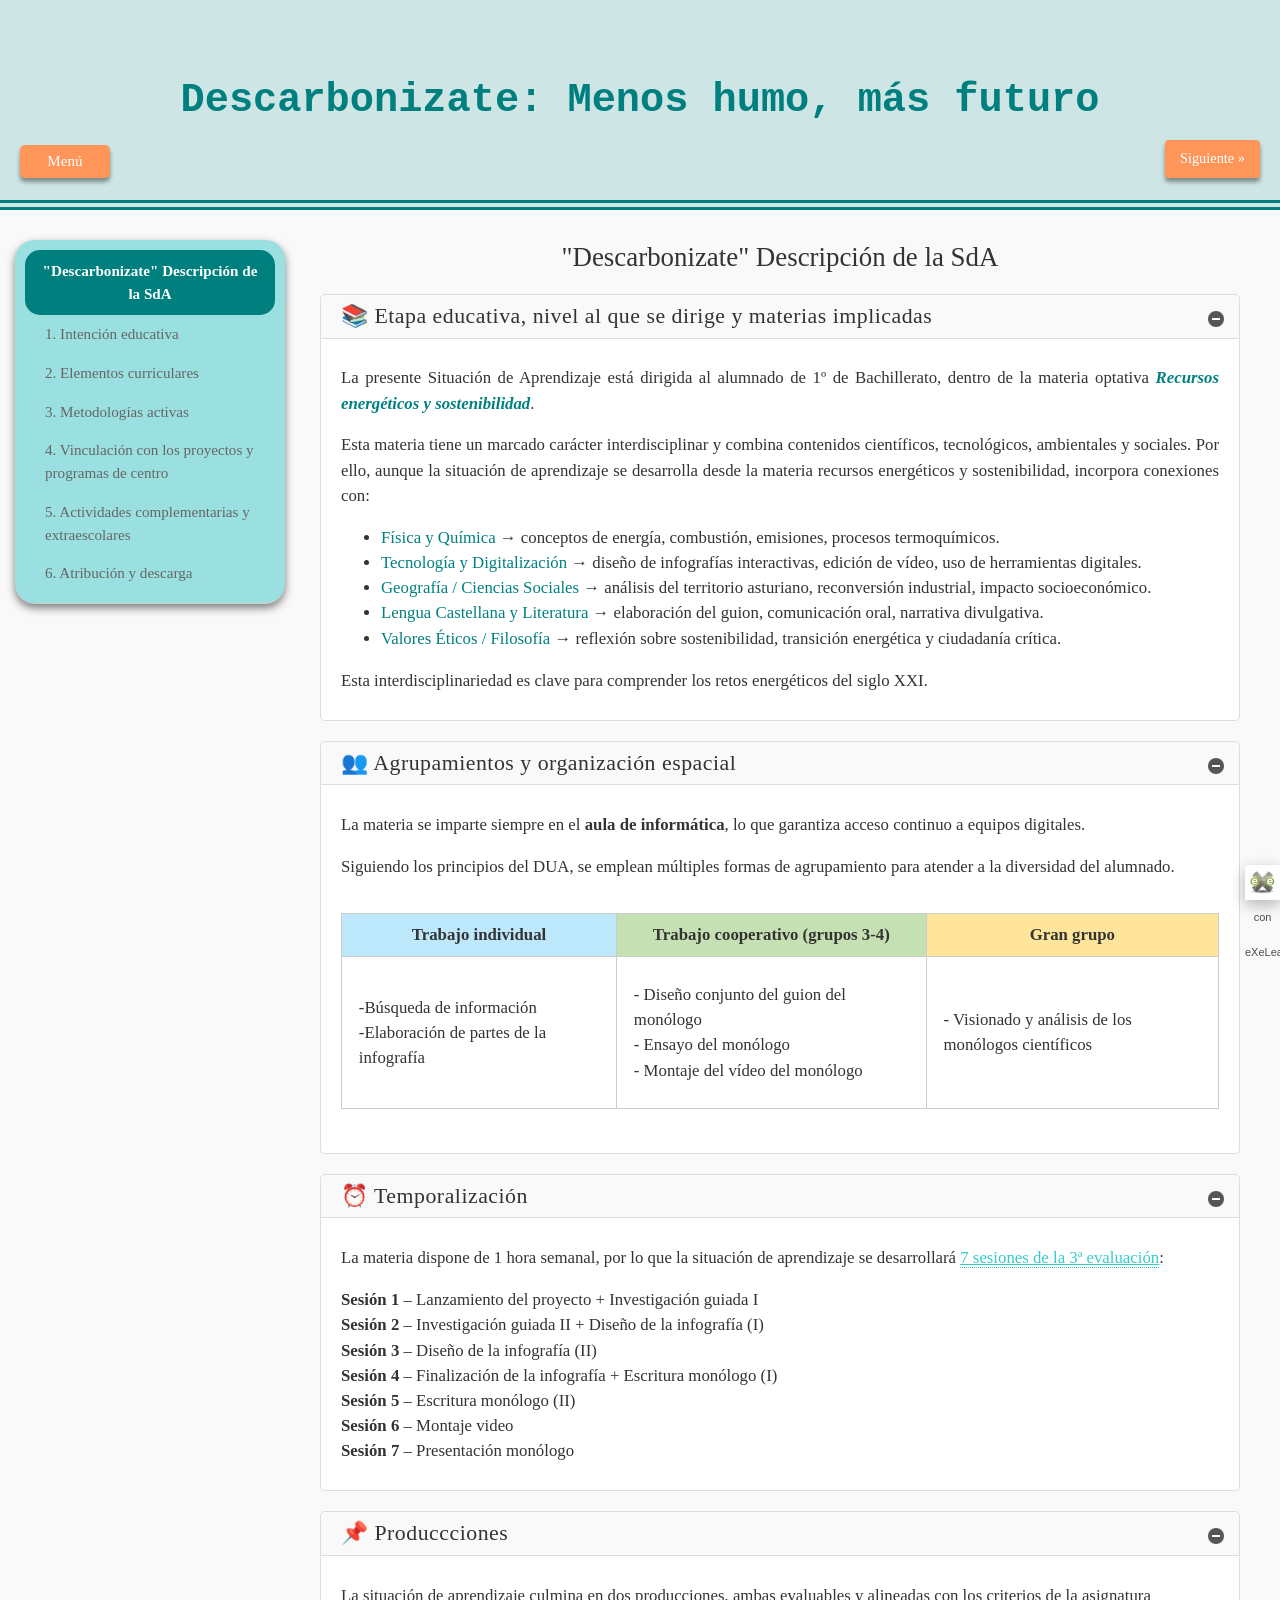
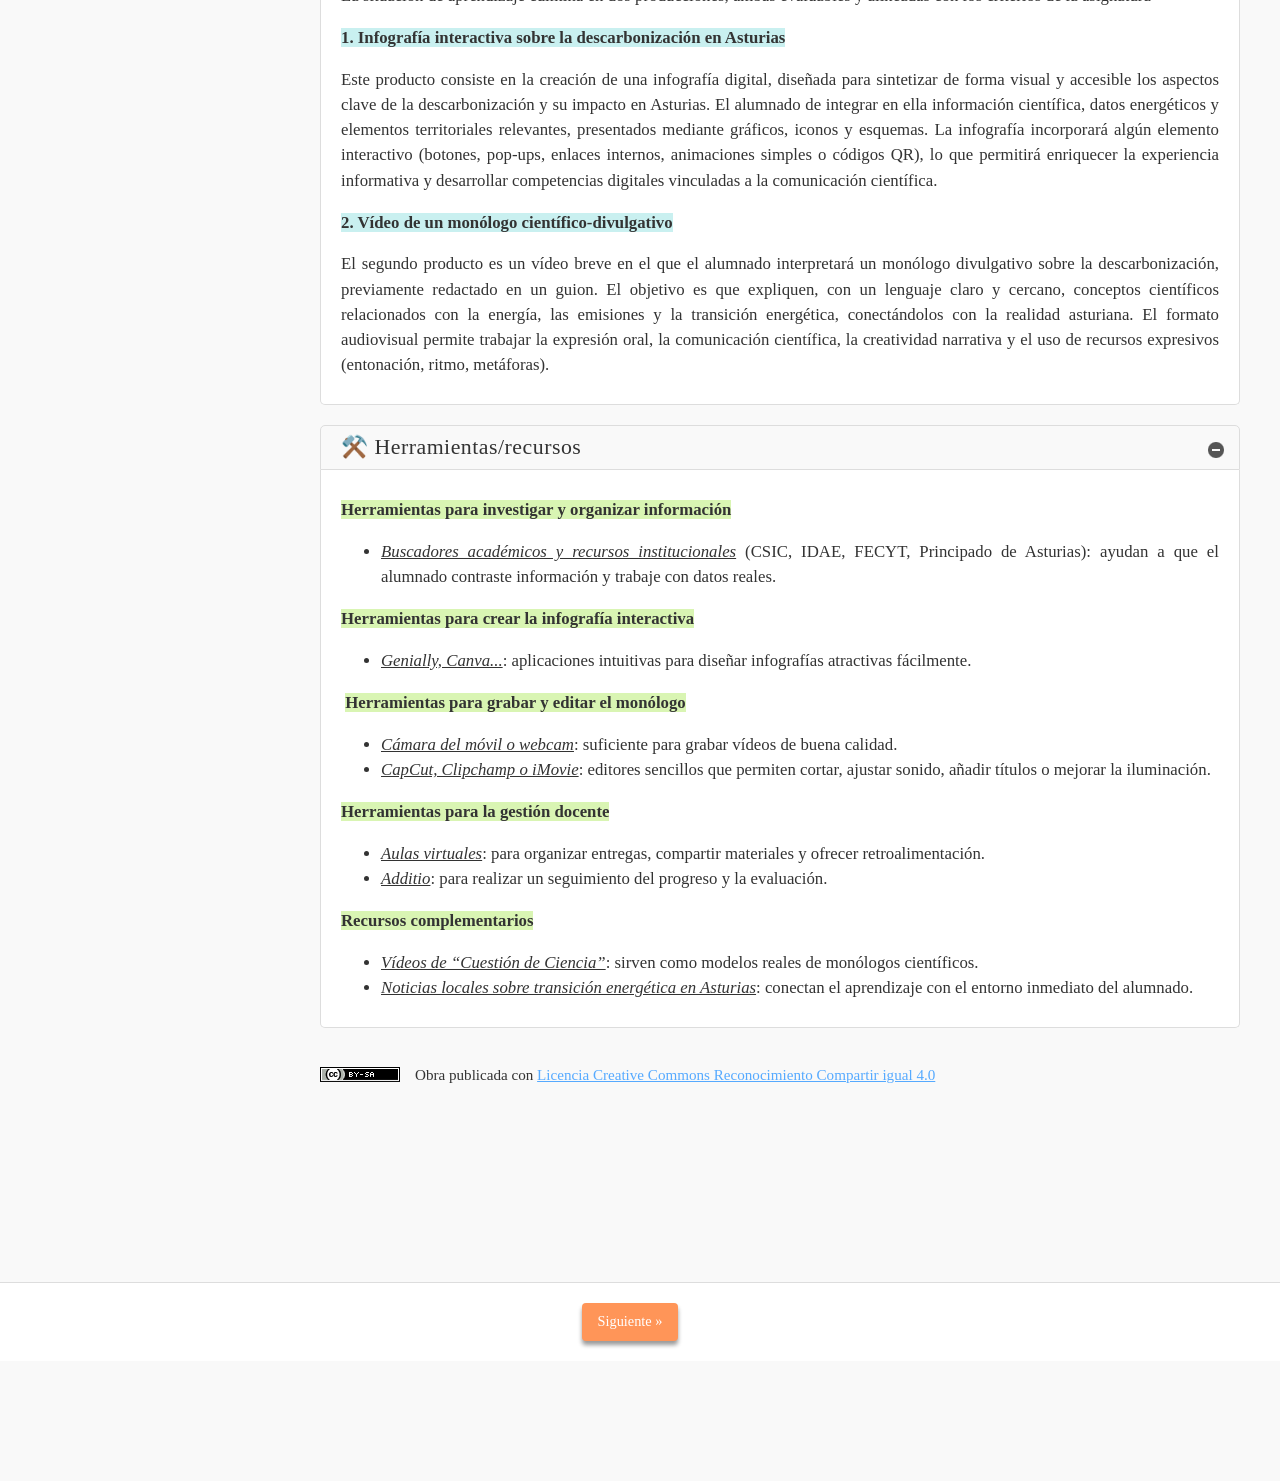
<file: index.html>
<!doctype html>
<html lang="es">
<head>
<link rel="stylesheet" type="text/css" href="base.css" />
<link rel="stylesheet" type="text/css" href="content.css" />
<link rel="stylesheet" type="text/css" href="nav.css" />
<meta http-equiv="content-type" content="text/html;  charset=utf-8" />
<title>Descarbonizate: Menos humo, más futuro </title>
<link rel="shortcut icon" href="favicon.ico" type="image/x-icon" />
<meta name="author" content="Patricia Caballero García" />
<link rel="license" type="text/html" href="http://creativecommons.org/licenses/by-sa/4.0/" />
<meta name="generator" content="eXeLearning 2.9 - exelearning.net" />
<meta name="description" content="“Descarbonízate” es una situación de aprendizaje que invita al alumnado a explorar la transición energética y la sostenibilidad a través de la investigación, la creatividad digital y la divulgación científica. A lo largo de varias sesiones, el grupo analiza la realidad energética asturiana y crea dos productos finales: una infografía interactiva y un breve vídeo divulgativo. Un proyecto ágil, motivador y conectado con los retos ambientales actuales." />
<!--[if lt IE 9]><script type="text/javascript" src="exe_html5.js"></script><![endif]-->
<script type="text/javascript" src="exe_jquery.js"></script>
<script type="text/javascript" src="common_i18n.js"></script>
<script type="text/javascript" src="common.js"></script>
<meta name="viewport" content="width=device-width, initial-scale=1" />
    </head>
<body class="exe-web-site" id="exe-node-0"><script type="text/javascript">document.body.className+=" js"</script>
<div id="content">
<p id="skipNav"><a href="#main" class="sr-av">Saltar la navegación</a></p>
<header id="header" ><div id="headerContent">Descarbonizate: Menos humo, más futuro</div></header>
<nav id="siteNav">
<ul>
   <li id="active"><a href="index.html" class="active daddy main-node">"Descarbonizate" Descripción de la SdA</a></li>
   <li><a href="1_intencin_educativa.html" class="no-ch">1. Intención educativa</a></li>
   <li><a href="2_elementos_curriculares.html" class="no-ch">2. Elementos curriculares</a></li>
   <li><a href="3_metodologas_activas.html" class="no-ch">3. Metodologías activas</a></li>
   <li><a href="4_vinculacin_con_los_proyectos_y_programas_de_centro.html" class="no-ch">4. Vinculación con los proyectos y programas de centro</a></li>
   <li><a href="5_actividades_complementarias_y_extraescolares.html" class="no-ch">5. Actividades complementarias y extraescolares</a></li>
   <li><a href="6_atribucin_y_descarga.html" class="no-ch">6. Atribución y descarga</a></li>
</ul>
</nav>
<div id='topPagination'>
<nav class="pagination noprt">
<a href="1_intencin_educativa.html" class="next"><span>Siguiente<span> &raquo;</span></span></a>
</nav>
</div>
<div id="main-wrapper">
<section id="main">
<header id="nodeDecoration"><h1 id="nodeTitle">"Descarbonizate" Descripción de la SdA</h1></header>
<article class="iDevice_wrapper textIdevice em_iDevice" id="id2">
<div class="iDevice emphasis1" >
<header class="iDevice_header iDevice_header_noIcon"><h1 class="iDeviceTitle">📚 Etapa educativa, nivel al que se dirige y materias implicadas</h1></header>
<div class="iDevice_inner">
<div class="iDevice_content_wrapper">
<div id="ta2_127_2" class="block iDevice_content">
<div class="exe-text"><p style="text-align: justify;">La presente Situación de Aprendizaje está dirigida al alumnado de 1º de Bachillerato, dentro de la materia optativa <span style="color: #008080;"><em><strong>R</strong><strong><em>e</em>cursos energéticos y sostenibilidad</strong></em></span>.</p>
<p style="text-align: justify;">Esta materia tiene un marcado carácter interdisciplinar y combina contenidos científicos, tecnológicos, ambientales y sociales. Por ello, aunque la situación de aprendizaje se desarrolla desde la materia recursos energéticos y sostenibilidad, incorpora conexiones con:</p>
<ul>
<li><span style="color: #008080;">Física y Química</span> → conceptos de energía, combustión, emisiones, procesos termoquímicos.</li>
<li><span style="color: #008080;">Tecnología y Digitalización</span> → diseño de infografías interactivas, edición de vídeo, uso de herramientas digitales.</li>
<li><span style="color: #008080;">Geografía / Ciencias Sociales</span> → análisis del territorio asturiano, reconversión industrial, impacto socioeconómico.</li>
<li><span style="color: #008080;">Lengua Castellana y Literatura</span> → elaboración del guion, comunicación oral, narrativa divulgativa.</li>
<li><span style="color: #008080;">Valores Éticos / Filosofía</span> → reflexión sobre sostenibilidad, transición energética y ciudadanía crítica.</li>
</ul>
<p>Esta interdisciplinariedad es clave para comprender los retos energéticos del siglo XXI.</p></div>
</div>
</div>
</div>
</div>
</article>
<article class="iDevice_wrapper textIdevice em_iDevice" id="id3">
<div class="iDevice emphasis1" >
<header class="iDevice_header iDevice_header_noIcon"><h1 class="iDeviceTitle">👥 Agrupamientos y organización espacial</h1></header>
<div class="iDevice_inner">
<div class="iDevice_content_wrapper">
<div id="ta3_128_2" class="block iDevice_content">
<div class="exe-text"><p>La materia se imparte siempre en el <strong>aula de informática</strong>, lo que garantiza acceso continuo a equipos digitales.</p>
<p>Siguiendo los principios del DUA, se emplean múltiples formas de agrupamiento para atender a la diversidad del alumnado.</p>
<table border="1" style="width: 100%; height: 143px;" class="exe-table">
<tbody>
<tr style="height: 25px;">
<td style="background-color: #bde7fb; width: 31.3618%; text-align: center; height: 25px;"><strong>Trabajo individual</strong></td>
<td style="background-color: #c5e0b3; width: 35.3048%; text-align: center; height: 25px;"><strong>Trabajo cooperativo (grupos 3-4)</strong></td>
<td style="background-color: #ffe599; width: 33.3333%; text-align: center; height: 25px;"><strong>Gran grupo</strong></td>
</tr>
<tr style="height: 118px;">
<td style="width: 31.3618%; height: 118px;">
<p>-Búsqueda de información<br />-Elaboración de partes de la infografía</p>
</td>
<td style="width: 35.3048%; height: 118px;">
<p>- Diseño conjunto del guion del monólogo<br />- Ensayo del monólogo<br />- Montaje del vídeo del monólogo</p>
</td>
<td style="width: 33.3333%; height: 118px;">- Visionado y análisis de los monólogos científicos</td>
</tr>
</tbody>
</table>
<p></p></div>
</div>
</div>
</div>
</div>
</article>
<article class="iDevice_wrapper textIdevice em_iDevice" id="id5">
<div class="iDevice emphasis1" >
<header class="iDevice_header iDevice_header_noIcon"><h1 class="iDeviceTitle">⏰  Temporalización</h1></header>
<div class="iDevice_inner">
<div class="iDevice_content_wrapper">
<div id="ta5_130_2" class="block iDevice_content">
<div class="exe-text"><p>La materia dispone de 1 hora semanal, por lo que la situación de aprendizaje se desarrollará <span style="text-decoration: underline; color: #33cccc;"><a href="#ta517f36a-f35e-bf9e-70ae-44a8500a054c" id="linka517f36a-f35e-bf9e-70ae-44a8500a054c" class="exe-tooltip definition-tt blue-tt rounded-tt shadowed-tt" title="Importante" style="color: #33cccc; text-decoration: underline;">7 sesiones de la 3ª evaluación</a></span>:</p>
<p><strong>Sesión 1</strong> – Lanzamiento del proyecto + Investigación guiada I<br /><strong>Sesión 2</strong> – Investigación guiada II + Diseño de la infografía (I)<br /><strong>Sesión 3</strong> – Diseño de la infografía (II)<br /><strong>Sesión 4</strong> – Finalización de la infografía + Escritura monólogo (I)<br /><strong>Sesión 5</strong> – Escritura monólogo (II)<br /><strong>Sesión 6</strong> – Montaje video<br /><strong>Sesión 7</strong> – Presentación monólogo</p>
<div id="ta517f36a-f35e-bf9e-70ae-44a8500a054c" class="exe-tooltip-text">
<p>Debido a las pocas sesiones de las cuales se dispone para realizar la SdA, el alumnado deberá compaginar el trabajo en clase, con el trabajo en casa.</p>
</div></div>
</div>
</div>
</div>
</div>
</article>
<article class="iDevice_wrapper textIdevice em_iDevice" id="id6">
<div class="iDevice emphasis1" >
<header class="iDevice_header iDevice_header_noIcon"><h1 class="iDeviceTitle">📌 Produccciones</h1></header>
<div class="iDevice_inner">
<div class="iDevice_content_wrapper">
<div id="ta6_131_2" class="block iDevice_content">
<div class="exe-text"><p style="text-align: justify;">La situación de aprendizaje culmina en dos producciones, ambas evaluables y alineadas con los criterios de la asignatura</p>
<p style="text-align: justify;"><span style="background-color: #c9f0f0;"><strong>1. Infografía interactiva sobre la descarbonización en Asturias</strong></span></p>
<p style="text-align: justify;">Este producto consiste en la creación de una infografía digital, diseñada para sintetizar de forma visual y accesible los aspectos clave de la descarbonización y su impacto en Asturias. El alumnado de integrar en ella información científica, datos energéticos y elementos territoriales relevantes, presentados mediante gráficos, iconos y esquemas. La infografía incorporará algún elemento interactivo (botones, pop‑ups, enlaces internos, animaciones simples o códigos QR), lo que permitirá enriquecer la experiencia informativa y desarrollar competencias digitales vinculadas a la comunicación científica. </p>
<p style="text-align: justify;"><span style="background-color: #c9f0f0;"><strong>2. Vídeo de un monólogo científico-divulgativo</strong></span></p>
<p style="text-align: justify;">El segundo producto es un vídeo breve en el que el alumnado interpretará un monólogo divulgativo sobre la descarbonización, previamente redactado en un guion. El objetivo es que expliquen, con un lenguaje claro y cercano, conceptos científicos relacionados con la energía, las emisiones y la transición energética, conectándolos con la realidad asturiana. El formato audiovisual permite trabajar la expresión oral, la comunicación científica, la creatividad narrativa y el uso de recursos expresivos (entonación, ritmo, metáforas).  </p></div>
</div>
</div>
</div>
</div>
</article>
<article class="iDevice_wrapper textIdevice em_iDevice" id="id7">
<div class="iDevice emphasis1" >
<header class="iDevice_header iDevice_header_noIcon"><h1 class="iDeviceTitle">⚒️ Herramientas/recursos</h1></header>
<div class="iDevice_inner">
<div class="iDevice_content_wrapper">
<div id="ta7_132_2" class="block iDevice_content">
<div class="exe-text"><p style="text-align: justify;"><span style="background-color: #d9f5b3;"><strong>Herramientas para investigar y organizar información</strong></span></p>
<ul style="text-align: justify;">
<li><span style="text-decoration: underline;"><em>Buscadores académicos y recursos institucionales</em></span> (CSIC, IDAE, FECYT, Principado de Asturias): ayudan a que el alumnado contraste información y trabaje con datos reales.</li>
</ul>
<p style="text-align: justify;"><span style="background-color: #d9f5b3;"><strong>Herramientas para crear la infografía interactiva</strong></span></p>
<ul style="text-align: justify;">
<li><span style="text-decoration: underline;"><em>Genially, Canva...</em></span>: aplicaciones intuitivas para diseñar infografías atractivas fácilmente.</li>
</ul>
<p style="text-align: justify;"> <span style="background-color: #d9f5b3;"><strong>Herramientas para grabar y editar el monólogo</strong></span></p>
<ul style="text-align: justify;">
<li><em><span style="text-decoration: underline;">Cámara del móvil o webcam</span></em>: suficiente para grabar vídeos de buena calidad.</li>
<li><em><span style="text-decoration: underline;">CapCut, Clipchamp o iMovie</span></em>: editores sencillos que permiten cortar, ajustar sonido, añadir títulos o mejorar la iluminación.</li>
</ul>
<p style="text-align: justify;"><span style="background-color: #d9f5b3;"><strong>Herramientas para la gestión docente</strong></span></p>
<ul style="text-align: justify;">
<li><span style="text-decoration: underline;"><em>Aulas virtuales</em></span>: para organizar entregas, compartir materiales y ofrecer retroalimentación.</li>
<li><span style="text-decoration: underline;"><em>Additio</em></span>: para realizar un seguimiento del progreso y la evaluación. </li>
</ul>
<p style="text-align: justify;"><span style="background-color: #d9f5b3;"><strong>Recursos complementarios</strong></span></p>
<ul>
<li style="text-align: justify;"><span style="text-decoration: underline;"><em>Vídeos de “Cuestión de Ciencia”</em></span>: sirven como modelos reales de monólogos científicos.</li>
<li style="text-align: justify;"><span style="text-decoration: underline;"><em>Noticias locales sobre transición energética en Asturias</em></span>: conectan el aprendizaje con el entorno inmediato del alumnado.</li>
</ul></div>
</div>
</div>
</div>
</div>
</article>
<div id="packageLicense" class="cc cc-by-sa">
<p><span>Obra publicada con</span> <a rel="license" href="http://creativecommons.org/licenses/by-sa/4.0/">Licencia Creative Commons Reconocimiento Compartir igual 4.0</a></p>
</div>
</section>
</div>
<div id='bottomPagination'>
<nav class="pagination noprt">
<a href="1_intencin_educativa.html" class="next"><span>Siguiente<span> &raquo;</span></span></a>
</nav>
</div>
</div>
<p id="made-with-eXe"><a href="https://exelearning.net/" target="_blank" rel="noopener"><span>Creado con eXeLearning<span> (Ventana nueva)</span></span></a></p><script type="text/javascript" src="_style_js.js"></script></body></html>
</file>
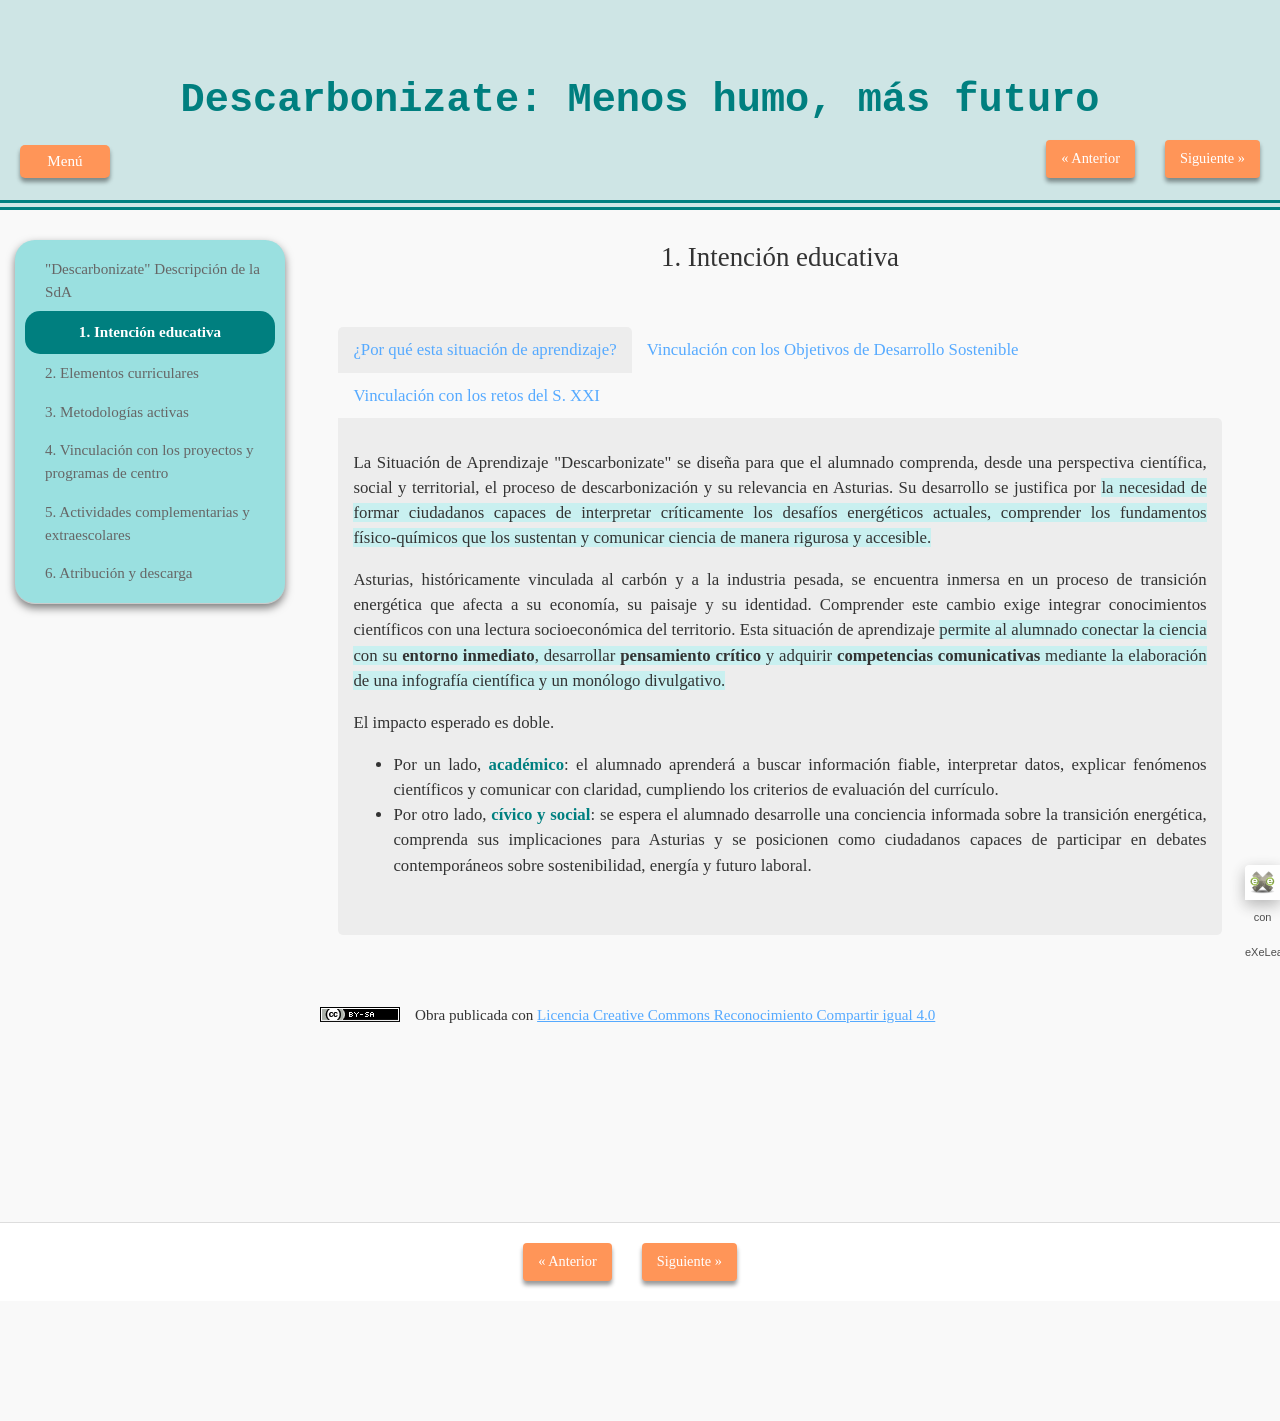
<file: 1_intencin_educativa.html>
<!doctype html>
<html lang="es">
<head>
<link rel="stylesheet" type="text/css" href="base.css" />
<link rel="stylesheet" type="text/css" href="exe_effects.css" />
<link rel="stylesheet" type="text/css" href="content.css" />
<link rel="stylesheet" type="text/css" href="nav.css" />
<meta http-equiv="content-type" content="text/html;  charset=utf-8" />
<title>1. Intención educativa | Descarbonizate: Menos humo, más futuro </title>
<link rel="shortcut icon" href="favicon.ico" type="image/x-icon" />
<meta name="author" content="Patricia Caballero García" />
<link rel="license" type="text/html" href="http://creativecommons.org/licenses/by-sa/4.0/" />
<meta name="generator" content="eXeLearning 2.9 - exelearning.net" />
<!--[if lt IE 9]><script type="text/javascript" src="exe_html5.js"></script><![endif]-->
<script type="text/javascript" src="exe_jquery.js"></script>
<script type="text/javascript" src="exe_effects.js"></script>
<script type="text/javascript" src="common_i18n.js"></script>
<script type="text/javascript" src="common.js"></script>
<meta name="viewport" content="width=device-width, initial-scale=1" />
    </head>
<body class="exe-web-site" id="exe-node-1"><script type="text/javascript">document.body.className+=" js"</script>
<div id="content">
<p id="skipNav"><a href="#main" class="sr-av">Saltar la navegación</a></p>
<header id="header" ><div id="headerContent">Descarbonizate: Menos humo, más futuro</div></header>
<nav id="siteNav">
<ul>
   <li><a href="index.html" class="daddy main-node">"Descarbonizate" Descripción de la SdA</a></li>
   <li id="active"><a href="1_intencin_educativa.html" class="active no-ch">1. Intención educativa</a></li>
   <li><a href="2_elementos_curriculares.html" class="no-ch">2. Elementos curriculares</a></li>
   <li><a href="3_metodologas_activas.html" class="no-ch">3. Metodologías activas</a></li>
   <li><a href="4_vinculacin_con_los_proyectos_y_programas_de_centro.html" class="no-ch">4. Vinculación con los proyectos y programas de centro</a></li>
   <li><a href="5_actividades_complementarias_y_extraescolares.html" class="no-ch">5. Actividades complementarias y extraescolares</a></li>
   <li><a href="6_atribucin_y_descarga.html" class="no-ch">6. Atribución y descarga</a></li>
</ul>
</nav>
<div id='topPagination'>
<nav class="pagination noprt">
<a href="index.html" class="prev"><span><span>&laquo; </span>Anterior</span></a> <span class="sep">| </span><a href="2_elementos_curriculares.html" class="next"><span>Siguiente<span> &raquo;</span></span></a>
</nav>
</div>
<div id="main-wrapper">
<section id="main">
<header id="nodeDecoration"><h1 id="nodeTitle">1. Intención educativa</h1></header>
<article class="iDevice_wrapper textIdevice" id="id8">
<div class="iDevice emphasis0" >
<div id="ta8_127_2" class="block iDevice_content">
<div class="exe-text"><div class="exe-fx exe-tabs">
<h2>¿Por qué esta situación de aprendizaje?</h2>
<p style="text-align: justify;">La Situación de Aprendizaje "Descarbonizate" se diseña para que el alumnado comprenda, desde una perspectiva científica, social y territorial, el proceso de descarbonización y su relevancia en Asturias. Su desarrollo se justifica por <span style="background-color: #c9f0f0;">la necesidad de formar ciudadanos capaces de interpretar críticamente los desafíos energéticos actuales, comprender los fundamentos físico‑químicos que los sustentan y comunicar ciencia de manera rigurosa y accesible.</span></p>
<p style="text-align: justify;">Asturias, históricamente vinculada al carbón y a la industria pesada, se encuentra inmersa en un proceso de transición energética que afecta a su economía, su paisaje y su identidad. Comprender este cambio exige integrar conocimientos científicos con una lectura socioeconómica del territorio. Esta situación de aprendizaje <span style="background-color: #c9f0f0;">permite al alumnado conectar la ciencia con su <strong>entorno inmediato</strong>, desarrollar <strong>pensamiento crítico</strong> y adquirir <strong>competencias comunicativas</strong> mediante la elaboración de una infografía científica y un monólogo divulgativo.</span></p>
<p style="text-align: justify;">El impacto esperado es doble.</p>
<ul>
<li style="text-align: justify;">Por un lado, <span style="color: #008080;"><strong>académico</strong></span>: el alumnado aprenderá a buscar información fiable, interpretar datos, explicar fenómenos científicos y comunicar con claridad, cumpliendo los criterios de evaluación del currículo.</li>
<li style="text-align: justify;">Por otro lado, <span style="color: #008080;"><strong>cívico y social</strong></span>: se espera el alumnado desarrolle una conciencia informada sobre la transición energética, comprenda sus implicaciones para Asturias y se posicionen como ciudadanos capaces de participar en debates contemporáneos sobre sostenibilidad, energía y futuro laboral.<br /> </li>
</ul>
<h2>Vinculación con los Objetivos de Desarrollo Sostenible</h2>
<p>Esta situación de aprendizaje se alinea de forma directa con los siguientes ODS:</p>
<p style="text-align: justify;"><span style="color: #68a84c;"><strong><img src="Captura_de_pantalla_2026-03-24_a_las_17.23.45.png" width="84" height="416" style="margin-right: 5px; margin-left: 5px; float: left;" />ODS 4 — Educación de calidad</strong></span><br />Se promueve una educación científica crítica, contextualizada y orientada a la ciudadanía activa</p>
<p style="text-align: justify;"><strong><span style="color: #68a84c;">ODS 7 — Energía asequible y no contaminante</span></strong><br />El alumnado analiza el proceso de transición energética comprendiendo los fundamentos científicos y las implicaciones territoriales.</p>
<p style="text-align: justify;"><strong><span style="color: #68a84c;">ODS 9 — Industria, innovación e infraestructu</span><span style="color: #68a84c;">r</span><span style="color: #68a84c;">a</span></strong><br />La transición energética asturiana implica reconversión industrial, innovación tecnológica y nuevos modelos productivos que el alumnado estudia y comunica.</p>
<p style="text-align: justify;"><span style="color: #68a84c;"><strong>ODS 11 — Ciudades y comuni<span style="color: #68a84c;">dades so</span>stenibles</strong></span><br />La descarbonización afecta a la movilidad, la calidad del aire y la planificación territorial, aspectos que se integran en la infografía y el monólogo.</p>
<p style="text-align: justify;"><span style="color: #68a84c;"><strong>ODS 13 — Acción por el clima</strong></span><br />La situación de aprendizaje aborda directamente la reducción de emisiones, el cambio climático y la urgencia de actuar desde el conocimiento científico.</p>
<h2 style="text-align: justify;">Vinculación con los retos del S. XXI</h2>
<p style="text-align: justify;">Los siguientes retos son los que se trabajan de manera más directa en esta propuesta educativa:</p>
<ul>
<li style="text-align: justify;"><span style="color: #ff9900;"><strong>Pensamiento crítico y cultura digit<span style="color: #ff9900;">al</span></strong>.</span> El alumnado analiza información científica, contrasta fuentes y utiliza herramientas digitales para investigar y comunicar, desarrollando criterio propio ante la cultura digital.</li>
<li style="text-align: justify;"><span style="color: #008080;"><span style="color: #ff9900;"><strong>Medio ambient<span style="color: #ff9900;">e</span></strong>.</span></span> La situación de aprendizaje gira en torno a la transición energética y la descarbonización, fomentando una actitud responsable y una comprensión profunda de los desafíos ambientales actuales.</li>
<li style="text-align: justify;"><span style="color: #008080;"><span style="color: #ff9900;"><strong>Consumo responsab<span style="color: #ff9900;">le</span></strong>.</span></span> Se reflexiona sobre el uso de recursos, los modelos energéticos y el impacto de nuestras decisiones de consumo en la sostenibilidad.</li>
<li style="text-align: justify;"><span style="color: #008080;"><span style="color: #ff9900;"><strong>Aprender a lo largo de la vi<span style="color: #ff9900;">da</span></strong>.</span></span> El proyecto impulsa habilidades transferibles como la gestión de información, la comunicación científica y el uso autónomo de herramientas digitales.</li>
<li style="text-align: justify;"><span style="color: #008080;"><span style="color: #ff9900;"><strong>Cooperar y convivir.</strong></span> </span>El trabajo cooperativo favorece la convivencia, la escucha activa y la construcción conjunta de conocimiento.<br /><br /></li>
</ul>
</div></div>
</div>
</div>
</article>
<div id="packageLicense" class="cc cc-by-sa">
<p><span>Obra publicada con</span> <a rel="license" href="http://creativecommons.org/licenses/by-sa/4.0/">Licencia Creative Commons Reconocimiento Compartir igual 4.0</a></p>
</div>
</section>
</div>
<div id='bottomPagination'>
<nav class="pagination noprt">
<a href="index.html" class="prev"><span><span>&laquo; </span>Anterior</span></a> <span class="sep">| </span><a href="2_elementos_curriculares.html" class="next"><span>Siguiente<span> &raquo;</span></span></a>
</nav>
</div>
</div>
<p id="made-with-eXe"><a href="https://exelearning.net/" target="_blank" rel="noopener"><span>Creado con eXeLearning<span> (Ventana nueva)</span></span></a></p><script type="text/javascript" src="_style_js.js"></script></body></html>
</file>
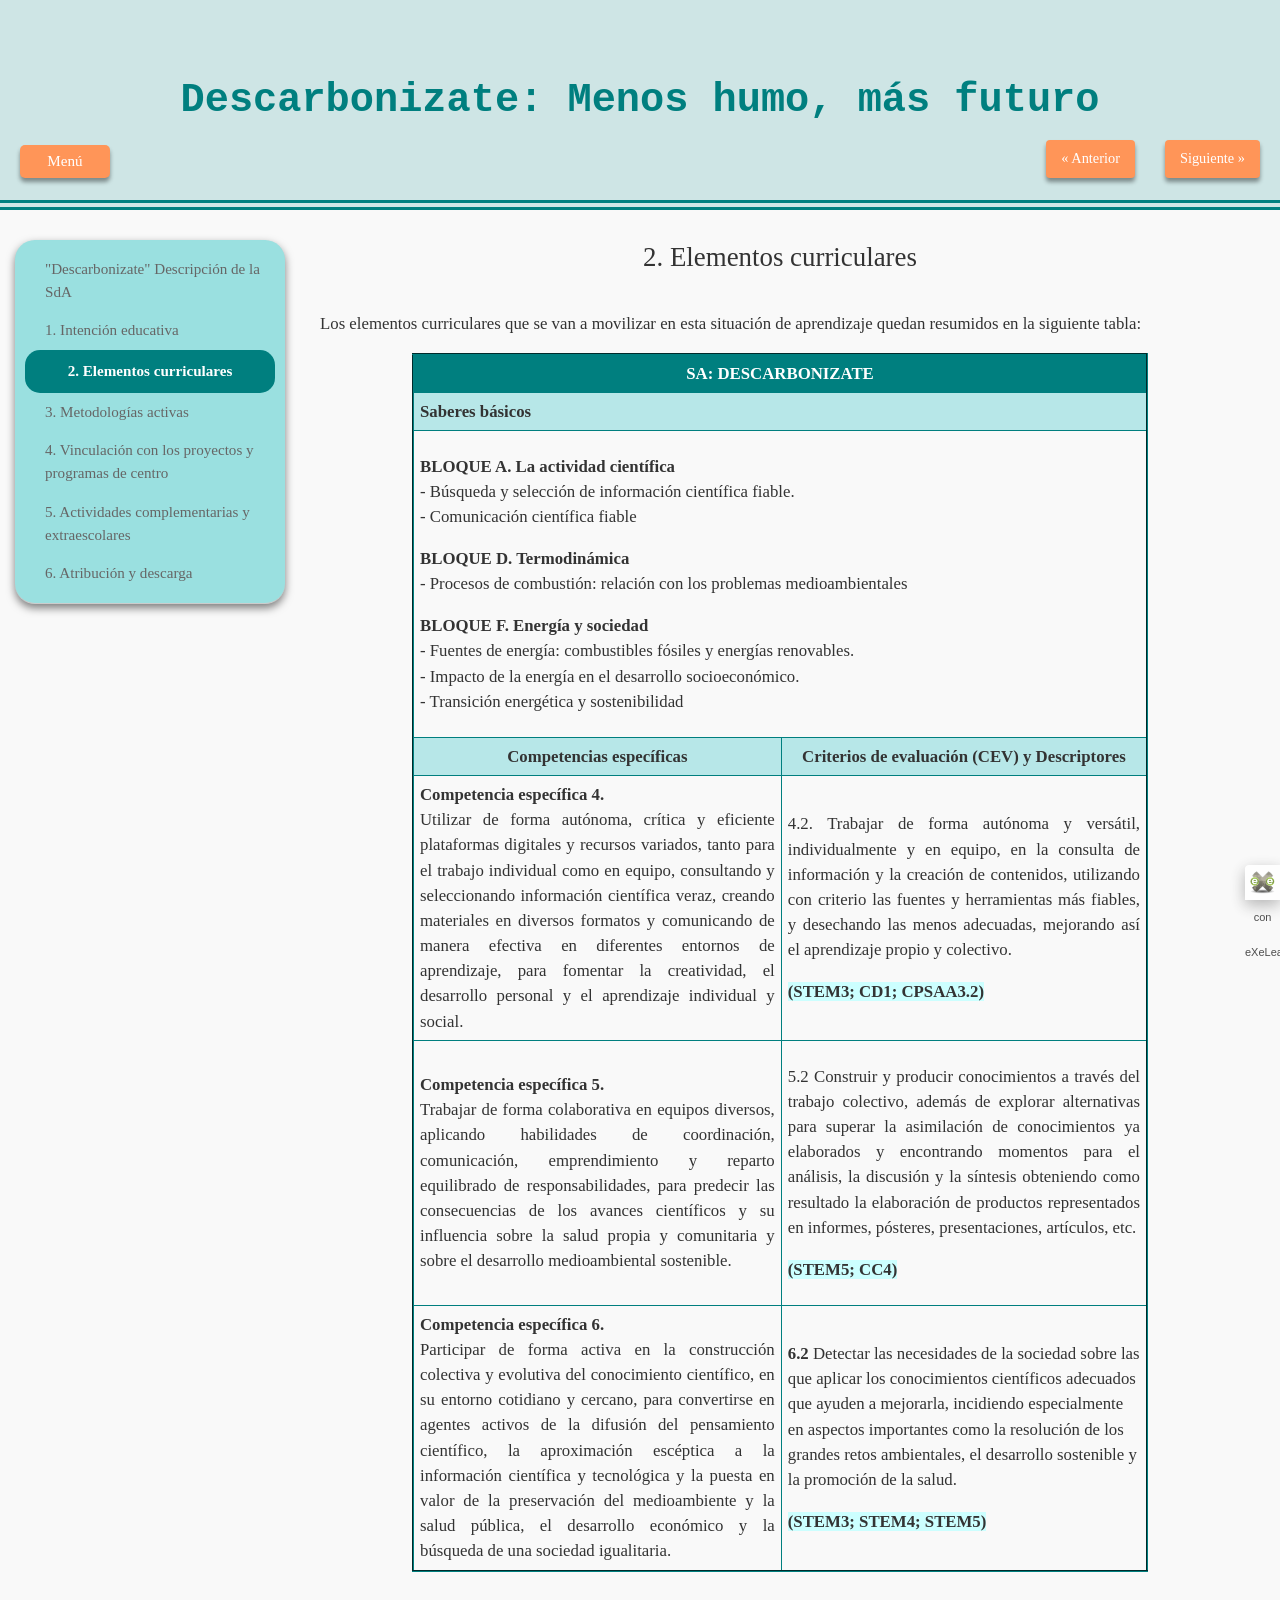
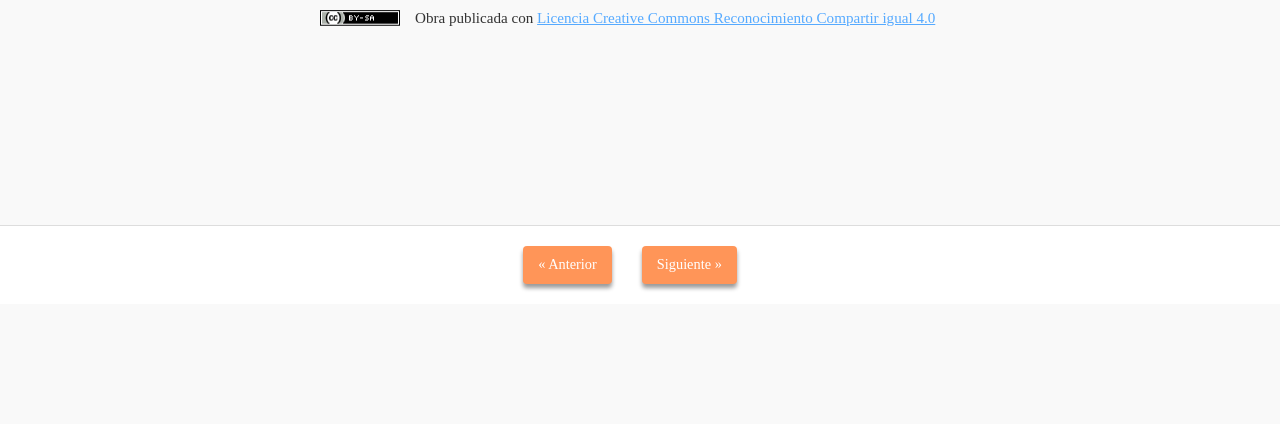
<file: 2_elementos_curriculares.html>
<!doctype html>
<html lang="es">
<head>
<link rel="stylesheet" type="text/css" href="base.css" />
<link rel="stylesheet" type="text/css" href="content.css" />
<link rel="stylesheet" type="text/css" href="nav.css" />
<meta http-equiv="content-type" content="text/html;  charset=utf-8" />
<title>2. Elementos curriculares | Descarbonizate: Menos humo, más futuro </title>
<link rel="shortcut icon" href="favicon.ico" type="image/x-icon" />
<meta name="author" content="Patricia Caballero García" />
<link rel="license" type="text/html" href="http://creativecommons.org/licenses/by-sa/4.0/" />
<meta name="generator" content="eXeLearning 2.9 - exelearning.net" />
<!--[if lt IE 9]><script type="text/javascript" src="exe_html5.js"></script><![endif]-->
<script type="text/javascript" src="exe_jquery.js"></script>
<script type="text/javascript" src="common_i18n.js"></script>
<script type="text/javascript" src="common.js"></script>
<meta name="viewport" content="width=device-width, initial-scale=1" />
    </head>
<body class="exe-web-site" id="exe-node-3"><script type="text/javascript">document.body.className+=" js"</script>
<div id="content">
<p id="skipNav"><a href="#main" class="sr-av">Saltar la navegación</a></p>
<header id="header" ><div id="headerContent">Descarbonizate: Menos humo, más futuro</div></header>
<nav id="siteNav">
<ul>
   <li><a href="index.html" class="daddy main-node">"Descarbonizate" Descripción de la SdA</a></li>
   <li><a href="1_intencin_educativa.html" class="no-ch">1. Intención educativa</a></li>
   <li id="active"><a href="2_elementos_curriculares.html" class="active no-ch">2. Elementos curriculares</a></li>
   <li><a href="3_metodologas_activas.html" class="no-ch">3. Metodologías activas</a></li>
   <li><a href="4_vinculacin_con_los_proyectos_y_programas_de_centro.html" class="no-ch">4. Vinculación con los proyectos y programas de centro</a></li>
   <li><a href="5_actividades_complementarias_y_extraescolares.html" class="no-ch">5. Actividades complementarias y extraescolares</a></li>
   <li><a href="6_atribucin_y_descarga.html" class="no-ch">6. Atribución y descarga</a></li>
</ul>
</nav>
<div id='topPagination'>
<nav class="pagination noprt">
<a href="1_intencin_educativa.html" class="prev"><span><span>&laquo; </span>Anterior</span></a> <span class="sep">| </span><a href="3_metodologas_activas.html" class="next"><span>Siguiente<span> &raquo;</span></span></a>
</nav>
</div>
<div id="main-wrapper">
<section id="main">
<header id="nodeDecoration"><h1 id="nodeTitle">2. Elementos curriculares</h1></header>
<article class="iDevice_wrapper textIdevice" id="id9">
<div class="iDevice emphasis0" >
<div id="ta9_128_2" class="block iDevice_content">
<div class="exe-text"><p>Los elementos curriculares que se van a movilizar en esta situación de aprendizaje quedan resumidos en la siguiente tabla:</p>
<table border="2" cellpadding="6" cellspacing="0" style="height: 784px; width: 80%; border-collapse: collapse; border-color: #007f7f; margin-left: auto; margin-right: auto;">
<tbody>
<tr style="height: 25px;">
<th colspan="4" style="background-color: #007f7f; text-align: center; height: 25px; width: 104.053%;"><span style="color: #ffffff;">SA: DESCARBONIZATE</span></th>
</tr>
<tr style="height: 25px;">
<th colspan="4" style="background-color: #b7e7e8; height: 25px; width: 104.053%; text-align: left;">Saberes básicos</th>
</tr>
<tr style="height: 180px;">
<td colspan="4" style="height: 84px; width: 104.053%;">
<p><strong>BLOQUE A. La actividad científica</strong><br />- Búsqueda y selección de información científica fiable.<br />- Comunicación científica fiable<br /><strong></strong></p>
<p><strong>BLOQUE D. Termodinámica<br /></strong>- Procesos de combustión: relación con los problemas medioambientales</p>
<p><strong>BLOQUE F. Energía y sociedad</strong><br />- Fuentes de energía: combustibles fósiles y energías renovables.<br />- Impacto de la energía en el desarrollo socioeconómico.<br />- Transición energética y sostenibilidad</p>
</td>
</tr>
<tr style="height: 25px;">
<th colspan="2" style="background-color: #b7e7e8; height: 12px; width: 50.1707%; text-align: center;">Competencias específicas</th>
<th colspan="2" style="background-color: #b7e7e8; height: 12px; width: 53.8821%; text-align: center;">Criterios de evaluación (CEV) y Descriptores</th>
</tr>
<tr style="height: 200px;">
<td colspan="2" style="height: 232px; width: 50.1707%; text-align: justify;"><strong>Competencia específica 4.</strong><br />Utilizar de forma autónoma, crítica y eficiente plataformas digitales y recursos variados, tanto para el trabajo individual como en equipo, consultando y seleccionando información científica veraz, creando materiales en diversos formatos y comunicando de manera efectiva en diferentes entornos de aprendizaje, para fomentar la creatividad, el desarrollo personal y el aprendizaje individual y social.</td>
<td colspan="2" style="height: 232px; width: 53.8821%;">
<p style="text-align: justify;">4.2. Trabajar de forma autónoma y versátil, individualmente y en equipo, en la consulta de información y la creación de contenidos, utilizando con criterio las fuentes y herramientas más fiables, y desechando las menos adecuadas, mejorando así el aprendizaje propio y colectivo.</p>
<p style="text-align: justify;"><span style="background-color: #ccffff;"><strong>(STEM3; CD1; CPSAA3.2)</strong></span></p>
</td>
</tr>
<tr style="height: 200px;">
<td colspan="2" style="height: 187px; width: 50.1707%; text-align: justify;"><strong>Competencia específica 5.</strong><br />Trabajar de forma colaborativa en equipos diversos, aplicando habilidades de coordinación, comunicación, emprendimiento y reparto equilibrado de responsabilidades, para predecir las consecuencias de los avances científicos y su influencia sobre la salud propia y comunitaria y sobre el desarrollo medioambiental sostenible.</td>
<td colspan="2" style="height: 187px; width: 53.8821%;">
<p style="text-align: justify;">5.2 Construir y producir conocimientos a través del trabajo colectivo, además de explorar alternativas para superar la asimilación de conocimientos ya elaborados y encontrando momentos para el análisis, la discusión y la síntesis obteniendo como resultado la elaboración de productos representados en informes, pósteres, presentaciones, artículos, etc.</p>
<p style="text-align: justify;"><strong><span style="background-color: #ccffff;">(STEM5; CC4)</span></strong></p>
</td>
</tr>
<tr style="height: 200px;">
<td colspan="2" style="height: 219px; width: 50.1707%; text-align: justify;"><strong>Competencia específica 6.</strong><br />Participar de forma activa en la construcción colectiva y evolutiva del conocimiento científico, en su entorno cotidiano y cercano, para convertirse en agentes activos de la difusión del pensamiento científico, la aproximación escéptica a la información científica y tecnológica y la puesta en valor de la preservación del medioambiente y la salud pública, el desarrollo económico y la búsqueda de una sociedad igualitaria.</td>
<td colspan="2" style="height: 219px; width: 53.8821%;">
<p><strong>6.2</strong> Detectar las necesidades de la sociedad sobre las que aplicar los conocimientos científicos adecuados que ayuden a mejorarla, incidiendo especialmente en aspectos importantes como la resolución de los grandes retos ambientales, el desarrollo sostenible y la promoción de la salud.</p>
<p><span style="background-color: #ccffff;"><strong>(STEM3; STEM4; STEM5)</strong></span></p>
</td>
</tr>
</tbody>
</table></div>
</div>
</div>
</article>
<div id="packageLicense" class="cc cc-by-sa">
<p><span>Obra publicada con</span> <a rel="license" href="http://creativecommons.org/licenses/by-sa/4.0/">Licencia Creative Commons Reconocimiento Compartir igual 4.0</a></p>
</div>
</section>
</div>
<div id='bottomPagination'>
<nav class="pagination noprt">
<a href="1_intencin_educativa.html" class="prev"><span><span>&laquo; </span>Anterior</span></a> <span class="sep">| </span><a href="3_metodologas_activas.html" class="next"><span>Siguiente<span> &raquo;</span></span></a>
</nav>
</div>
</div>
<p id="made-with-eXe"><a href="https://exelearning.net/" target="_blank" rel="noopener"><span>Creado con eXeLearning<span> (Ventana nueva)</span></span></a></p><script type="text/javascript" src="_style_js.js"></script></body></html>
</file>
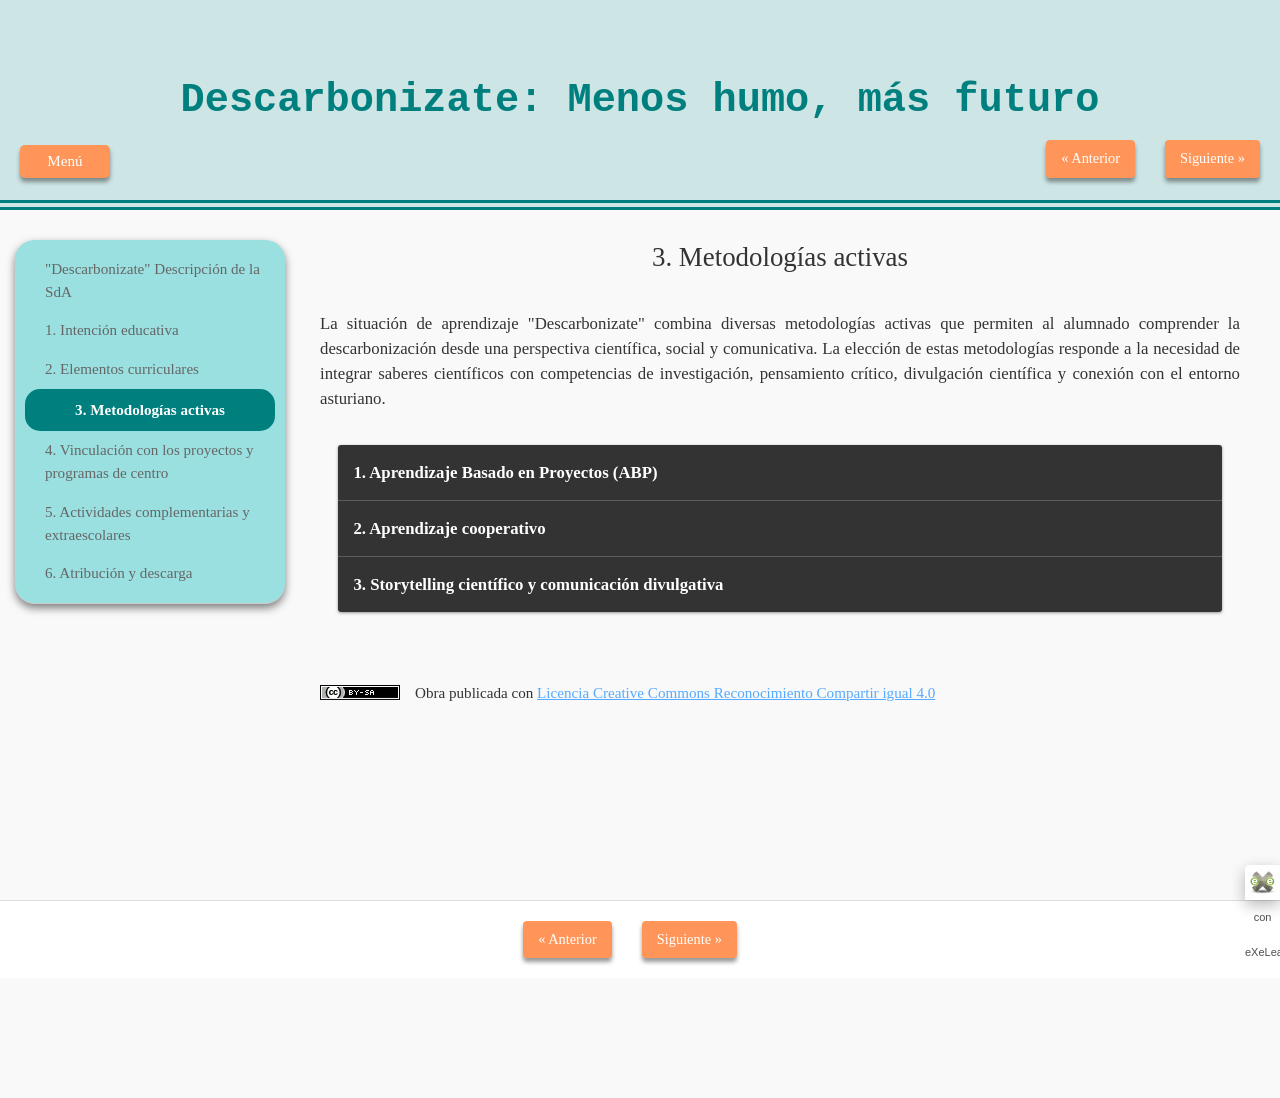
<file: 3_metodologas_activas.html>
<!doctype html>
<html lang="es">
<head>
<link rel="stylesheet" type="text/css" href="base.css" />
<link rel="stylesheet" type="text/css" href="exe_effects.css" />
<link rel="stylesheet" type="text/css" href="content.css" />
<link rel="stylesheet" type="text/css" href="nav.css" />
<meta http-equiv="content-type" content="text/html;  charset=utf-8" />
<title>3. Metodologías activas | Descarbonizate: Menos humo, más futuro </title>
<link rel="shortcut icon" href="favicon.ico" type="image/x-icon" />
<meta name="author" content="Patricia Caballero García" />
<link rel="license" type="text/html" href="http://creativecommons.org/licenses/by-sa/4.0/" />
<meta name="generator" content="eXeLearning 2.9 - exelearning.net" />
<!--[if lt IE 9]><script type="text/javascript" src="exe_html5.js"></script><![endif]-->
<script type="text/javascript" src="exe_jquery.js"></script>
<script type="text/javascript" src="exe_effects.js"></script>
<script type="text/javascript" src="common_i18n.js"></script>
<script type="text/javascript" src="common.js"></script>
<meta name="viewport" content="width=device-width, initial-scale=1" />
    </head>
<body class="exe-web-site" id="exe-node-6"><script type="text/javascript">document.body.className+=" js"</script>
<div id="content">
<p id="skipNav"><a href="#main" class="sr-av">Saltar la navegación</a></p>
<header id="header" ><div id="headerContent">Descarbonizate: Menos humo, más futuro</div></header>
<nav id="siteNav">
<ul>
   <li><a href="index.html" class="daddy main-node">"Descarbonizate" Descripción de la SdA</a></li>
   <li><a href="1_intencin_educativa.html" class="no-ch">1. Intención educativa</a></li>
   <li><a href="2_elementos_curriculares.html" class="no-ch">2. Elementos curriculares</a></li>
   <li id="active"><a href="3_metodologas_activas.html" class="active no-ch">3. Metodologías activas</a></li>
   <li><a href="4_vinculacin_con_los_proyectos_y_programas_de_centro.html" class="no-ch">4. Vinculación con los proyectos y programas de centro</a></li>
   <li><a href="5_actividades_complementarias_y_extraescolares.html" class="no-ch">5. Actividades complementarias y extraescolares</a></li>
   <li><a href="6_atribucin_y_descarga.html" class="no-ch">6. Atribución y descarga</a></li>
</ul>
</nav>
<div id='topPagination'>
<nav class="pagination noprt">
<a href="2_elementos_curriculares.html" class="prev"><span><span>&laquo; </span>Anterior</span></a> <span class="sep">| </span><a href="4_vinculacin_con_los_proyectos_y_programas_de_centro.html" class="next"><span>Siguiente<span> &raquo;</span></span></a>
</nav>
</div>
<div id="main-wrapper">
<section id="main">
<header id="nodeDecoration"><h1 id="nodeTitle">3. Metodologías activas</h1></header>
<article class="iDevice_wrapper textIdevice" id="id10">
<div class="iDevice emphasis0" >
<div id="ta10_129_2" class="block iDevice_content">
<div class="exe-text"><p style="text-align: justify;">La situación de aprendizaje "Descarbonizate" combina diversas metodologías activas que permiten al alumnado comprender la descarbonización desde una perspectiva científica, social y comunicativa. La elección de estas metodologías responde a la necesidad de integrar saberes científicos con competencias de investigación, pensamiento crítico, divulgación científica y conexión con el entorno asturiano.</p>
<div class="exe-fx exe-accordion">
<h2>1. Aprendizaje Basado en Proyectos (ABP)</h2>
<p>La situación de aprendizaje se articula como un proyecto completo en el que el alumnado:</p>
<ul>
<li>Investiga la descarbonización y su impacto en Asturias.</li>
<li>Elabora una infografía científica.</li>
<li>Diseña, ensaya y presenta un monólogo divulgativo.</li>
</ul>
<p style="text-align: justify;">El ABP permite que el alumnado construya conocimiento significativo a partir de un reto real y contextualizado. La descarbonización es un fenómeno científico y social que afecta directamente a Asturias, por lo que el proyecto favorece la motivación, la transferencia de aprendizajes y el desarrollo de competencias clave como la investigación, la comunicación y la toma de decisiones fundamentadas.</p>
<h2>2. Aprendizaje cooperativo</h2>
<p style="text-align: justify;">Dentro de la situación de aprendizaje el alumnado trabaja en equipos con roles definidos. Esto contribuye al desarrollo de habilidades sociales, pensamiento crítico compartido y corresponsabilidad.</p>
<p style="text-align: justify;">Además, responde directamente a la competencia específica 5, que exige colaboración, debate, consenso y producción conjunta de conocimiento.</p>
<h2 style="text-align: justify;">3. Storytelling científico y comunicación divulgativa</h2>
<p style="text-align: justify;">La divulgación científica es una competencia clave en el currículo de Bachillerato. El storytelling, en este caso llevado a la práctica den forma de monólogo científico, permite transformar conceptos complejos (combustión, emisiones, energía) en mensajes accesibles, fomentando la alfabetización científica y la capacidad de comunicar ciencia de forma rigurosa y atractiva.</p>
</div>
<p></p></div>
</div>
</div>
</article>
<div id="packageLicense" class="cc cc-by-sa">
<p><span>Obra publicada con</span> <a rel="license" href="http://creativecommons.org/licenses/by-sa/4.0/">Licencia Creative Commons Reconocimiento Compartir igual 4.0</a></p>
</div>
</section>
</div>
<div id='bottomPagination'>
<nav class="pagination noprt">
<a href="2_elementos_curriculares.html" class="prev"><span><span>&laquo; </span>Anterior</span></a> <span class="sep">| </span><a href="4_vinculacin_con_los_proyectos_y_programas_de_centro.html" class="next"><span>Siguiente<span> &raquo;</span></span></a>
</nav>
</div>
</div>
<p id="made-with-eXe"><a href="https://exelearning.net/" target="_blank" rel="noopener"><span>Creado con eXeLearning<span> (Ventana nueva)</span></span></a></p><script type="text/javascript" src="_style_js.js"></script></body></html>
</file>
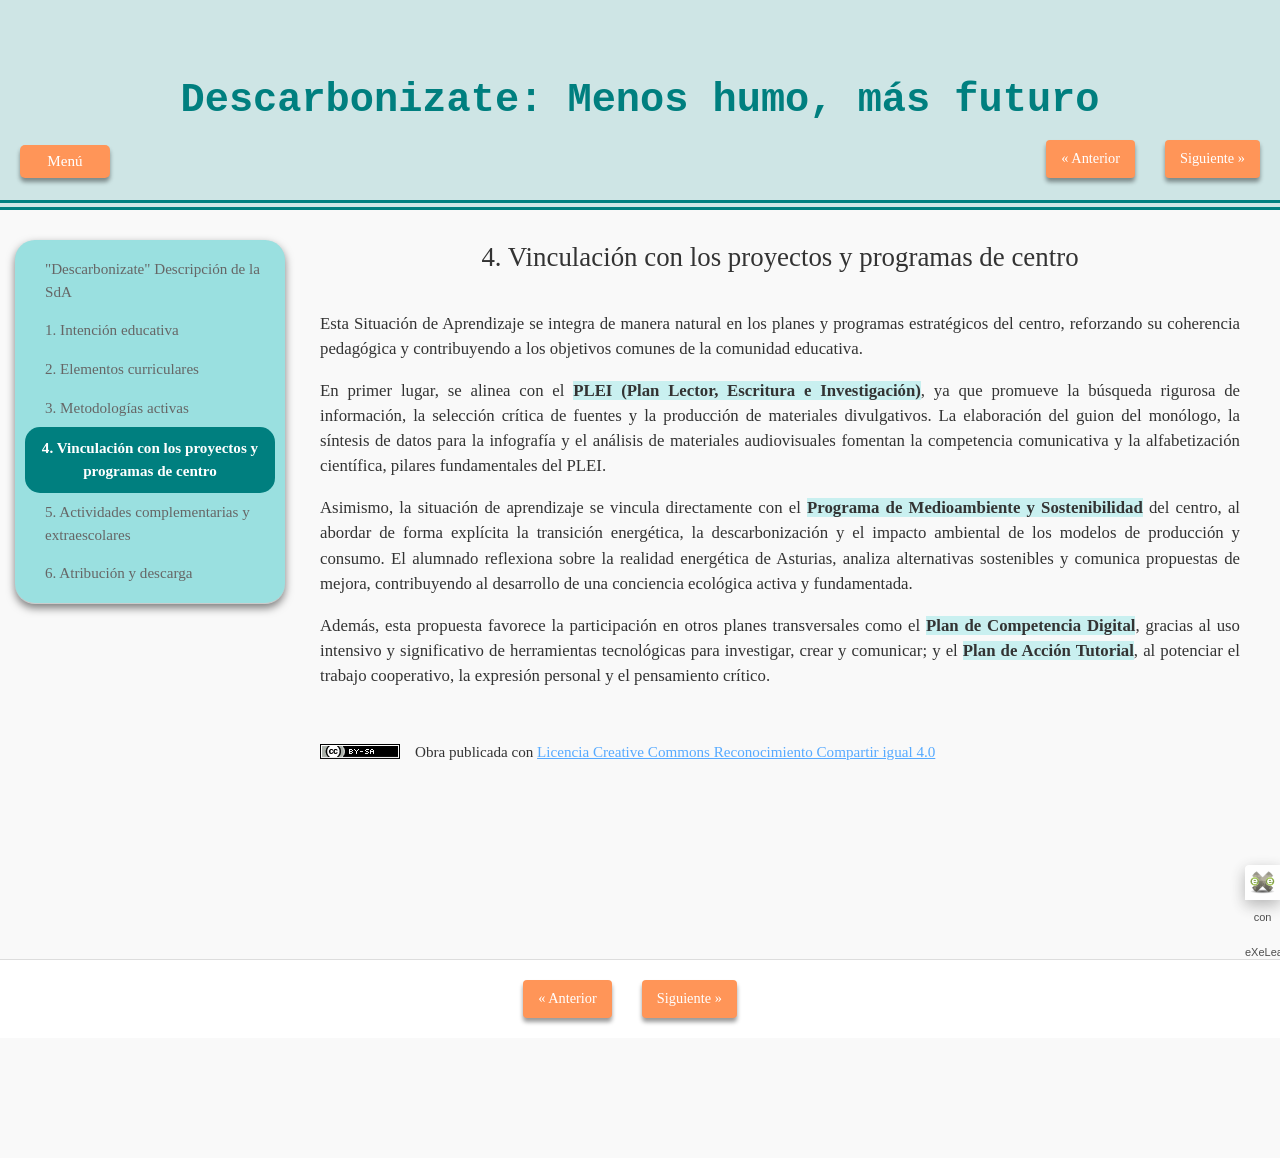
<file: 4_vinculacin_con_los_proyectos_y_programas_de_centro.html>
<!doctype html>
<html lang="es">
<head>
<link rel="stylesheet" type="text/css" href="base.css" />
<link rel="stylesheet" type="text/css" href="content.css" />
<link rel="stylesheet" type="text/css" href="nav.css" />
<meta http-equiv="content-type" content="text/html;  charset=utf-8" />
<title>4. Vinculación con los proyectos y programas de centro | Descarbonizate: Menos humo, más futuro </title>
<link rel="shortcut icon" href="favicon.ico" type="image/x-icon" />
<meta name="author" content="Patricia Caballero García" />
<link rel="license" type="text/html" href="http://creativecommons.org/licenses/by-sa/4.0/" />
<meta name="generator" content="eXeLearning 2.9 - exelearning.net" />
<!--[if lt IE 9]><script type="text/javascript" src="exe_html5.js"></script><![endif]-->
<script type="text/javascript" src="exe_jquery.js"></script>
<script type="text/javascript" src="common_i18n.js"></script>
<script type="text/javascript" src="common.js"></script>
<meta name="viewport" content="width=device-width, initial-scale=1" />
    </head>
<body class="exe-web-site" id="exe-node-7"><script type="text/javascript">document.body.className+=" js"</script>
<div id="content">
<p id="skipNav"><a href="#main" class="sr-av">Saltar la navegación</a></p>
<header id="header" ><div id="headerContent">Descarbonizate: Menos humo, más futuro</div></header>
<nav id="siteNav">
<ul>
   <li><a href="index.html" class="daddy main-node">"Descarbonizate" Descripción de la SdA</a></li>
   <li><a href="1_intencin_educativa.html" class="no-ch">1. Intención educativa</a></li>
   <li><a href="2_elementos_curriculares.html" class="no-ch">2. Elementos curriculares</a></li>
   <li><a href="3_metodologas_activas.html" class="no-ch">3. Metodologías activas</a></li>
   <li id="active"><a href="4_vinculacin_con_los_proyectos_y_programas_de_centro.html" class="active no-ch">4. Vinculación con los proyectos y programas de centro</a></li>
   <li><a href="5_actividades_complementarias_y_extraescolares.html" class="no-ch">5. Actividades complementarias y extraescolares</a></li>
   <li><a href="6_atribucin_y_descarga.html" class="no-ch">6. Atribución y descarga</a></li>
</ul>
</nav>
<div id='topPagination'>
<nav class="pagination noprt">
<a href="3_metodologas_activas.html" class="prev"><span><span>&laquo; </span>Anterior</span></a> <span class="sep">| </span><a href="5_actividades_complementarias_y_extraescolares.html" class="next"><span>Siguiente<span> &raquo;</span></span></a>
</nav>
</div>
<div id="main-wrapper">
<section id="main">
<header id="nodeDecoration"><h1 id="nodeTitle">4. Vinculación con los proyectos y programas de centro</h1></header>
<article class="iDevice_wrapper textIdevice" id="id11">
<div class="iDevice emphasis0" >
<div id="ta11_130_2" class="block iDevice_content">
<div class="exe-text"><p style="text-align: justify;">Esta Situación de Aprendizaje se integra de manera natural en los planes y programas estratégicos del centro, reforzando su coherencia pedagógica y contribuyendo a los objetivos comunes de la comunidad educativa.</p>
<p style="text-align: justify;">En primer lugar, se alinea con el <span style="background-color: #c9f0f0;"><strong>PLEI (Plan Lector, Escritura e Investigación)</strong></span>, ya que promueve la búsqueda rigurosa de información, la selección crítica de fuentes y la producción de materiales divulgativos. La elaboración del guion del monólogo, la síntesis de datos para la infografía y el análisis de materiales audiovisuales fomentan la competencia comunicativa y la alfabetización científica, pilares fundamentales del PLEI.</p>
<p style="text-align: justify;">Asimismo, la situación de aprendizaje se vincula directamente con el <strong><span style="background-color: #c9f0f0;">Programa de Medioambiente y Sostenibilidad</span></strong> del centro, al abordar de forma explícita la transición energética, la descarbonización y el impacto ambiental de los modelos de producción y consumo. El alumnado reflexiona sobre la realidad energética de Asturias, analiza alternativas sostenibles y comunica propuestas de mejora, contribuyendo al desarrollo de una conciencia ecológica activa y fundamentada.</p>
<p style="text-align: justify;">Además, esta propuesta favorece la participación en otros planes transversales como el <span style="background-color: #c9f0f0;"><strong>Plan de Competencia Digital</strong></span>, gracias al uso intensivo y significativo de herramientas tecnológicas para investigar, crear y comunicar; y el <span style="background-color: #c9f0f0;"><strong>Plan de Acción Tutorial</strong></span>, al potenciar el trabajo cooperativo, la expresión personal y el pensamiento crítico.</p></div>
</div>
</div>
</article>
<div id="packageLicense" class="cc cc-by-sa">
<p><span>Obra publicada con</span> <a rel="license" href="http://creativecommons.org/licenses/by-sa/4.0/">Licencia Creative Commons Reconocimiento Compartir igual 4.0</a></p>
</div>
</section>
</div>
<div id='bottomPagination'>
<nav class="pagination noprt">
<a href="3_metodologas_activas.html" class="prev"><span><span>&laquo; </span>Anterior</span></a> <span class="sep">| </span><a href="5_actividades_complementarias_y_extraescolares.html" class="next"><span>Siguiente<span> &raquo;</span></span></a>
</nav>
</div>
</div>
<p id="made-with-eXe"><a href="https://exelearning.net/" target="_blank" rel="noopener"><span>Creado con eXeLearning<span> (Ventana nueva)</span></span></a></p><script type="text/javascript" src="_style_js.js"></script></body></html>
</file>
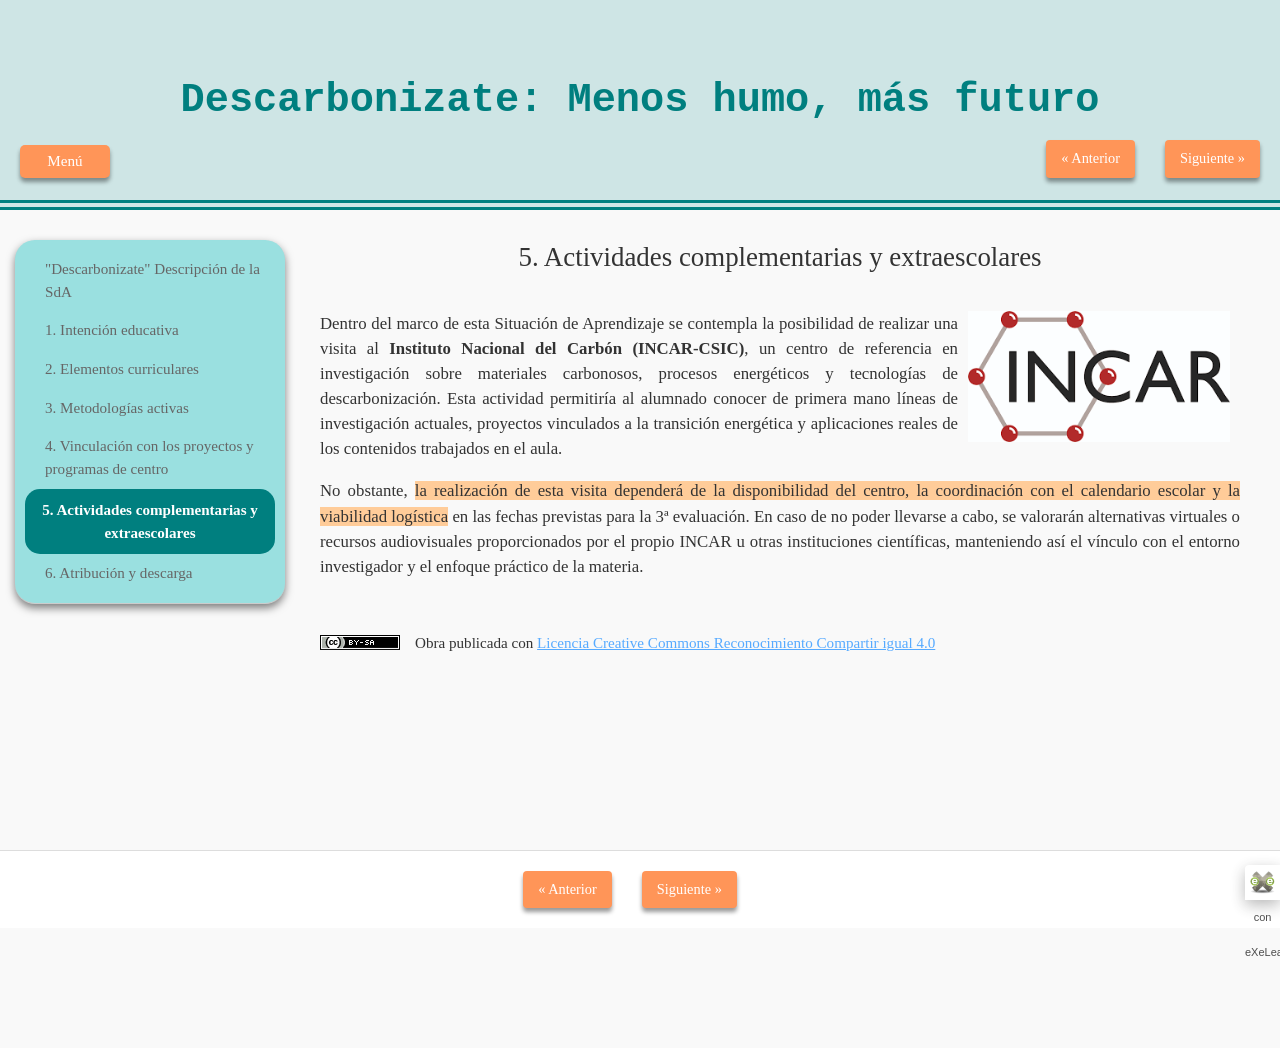
<file: 5_actividades_complementarias_y_extraescolares.html>
<!doctype html>
<html lang="es">
<head>
<link rel="stylesheet" type="text/css" href="base.css" />
<link rel="stylesheet" type="text/css" href="content.css" />
<link rel="stylesheet" type="text/css" href="nav.css" />
<meta http-equiv="content-type" content="text/html;  charset=utf-8" />
<title>5. Actividades complementarias y extraescolares | Descarbonizate: Menos humo, más futuro </title>
<link rel="shortcut icon" href="favicon.ico" type="image/x-icon" />
<meta name="author" content="Patricia Caballero García" />
<link rel="license" type="text/html" href="http://creativecommons.org/licenses/by-sa/4.0/" />
<meta name="generator" content="eXeLearning 2.9 - exelearning.net" />
<!--[if lt IE 9]><script type="text/javascript" src="exe_html5.js"></script><![endif]-->
<script type="text/javascript" src="exe_jquery.js"></script>
<script type="text/javascript" src="common_i18n.js"></script>
<script type="text/javascript" src="common.js"></script>
<meta name="viewport" content="width=device-width, initial-scale=1" />
    </head>
<body class="exe-web-site" id="exe-node-8"><script type="text/javascript">document.body.className+=" js"</script>
<div id="content">
<p id="skipNav"><a href="#main" class="sr-av">Saltar la navegación</a></p>
<header id="header" ><div id="headerContent">Descarbonizate: Menos humo, más futuro</div></header>
<nav id="siteNav">
<ul>
   <li><a href="index.html" class="daddy main-node">"Descarbonizate" Descripción de la SdA</a></li>
   <li><a href="1_intencin_educativa.html" class="no-ch">1. Intención educativa</a></li>
   <li><a href="2_elementos_curriculares.html" class="no-ch">2. Elementos curriculares</a></li>
   <li><a href="3_metodologas_activas.html" class="no-ch">3. Metodologías activas</a></li>
   <li><a href="4_vinculacin_con_los_proyectos_y_programas_de_centro.html" class="no-ch">4. Vinculación con los proyectos y programas de centro</a></li>
   <li id="active"><a href="5_actividades_complementarias_y_extraescolares.html" class="active no-ch">5. Actividades complementarias y extraescolares</a></li>
   <li><a href="6_atribucin_y_descarga.html" class="no-ch">6. Atribución y descarga</a></li>
</ul>
</nav>
<div id='topPagination'>
<nav class="pagination noprt">
<a href="4_vinculacin_con_los_proyectos_y_programas_de_centro.html" class="prev"><span><span>&laquo; </span>Anterior</span></a> <span class="sep">| </span><a href="6_atribucin_y_descarga.html" class="next"><span>Siguiente<span> &raquo;</span></span></a>
</nav>
</div>
<div id="main-wrapper">
<section id="main">
<header id="nodeDecoration"><h1 id="nodeTitle">5. Actividades complementarias y extraescolares</h1></header>
<article class="iDevice_wrapper textIdevice" id="id12">
<div class="iDevice emphasis0" >
<div id="ta12_131_2" class="block iDevice_content">
<div class="exe-text"><p style="text-align: justify;"><img src="INCAR.png" width="262" height="131" style="float: right; margin-right: 10px; margin-left: 10px;" />Dentro del marco de esta Situación de Aprendizaje se contempla la posibilidad de realizar una visita al <strong>Instituto Nacional del Carbón (INCAR‑CSIC)</strong>, un centro de referencia en investigación sobre materiales carbonosos, procesos energéticos y tecnologías de descarbonización. Esta actividad permitiría al alumnado conocer de primera mano líneas de investigación actuales, proyectos vinculados a la transición energética y aplicaciones reales de los contenidos trabajados en el aula.</p>
<p style="text-align: justify;">No obstante, <span style="background-color: #ffcc99;">la realización de esta visita dependerá de la disponibilidad del centro, la coordinación con el calendario escolar y la viabilidad logística</span> en las fechas previstas para la 3ª evaluación. En caso de no poder llevarse a cabo, se valorarán alternativas virtuales o recursos audiovisuales proporcionados por el propio INCAR u otras instituciones científicas, manteniendo así el vínculo con el entorno investigador y el enfoque práctico de la materia. </p></div>
</div>
</div>
</article>
<div id="packageLicense" class="cc cc-by-sa">
<p><span>Obra publicada con</span> <a rel="license" href="http://creativecommons.org/licenses/by-sa/4.0/">Licencia Creative Commons Reconocimiento Compartir igual 4.0</a></p>
</div>
</section>
</div>
<div id='bottomPagination'>
<nav class="pagination noprt">
<a href="4_vinculacin_con_los_proyectos_y_programas_de_centro.html" class="prev"><span><span>&laquo; </span>Anterior</span></a> <span class="sep">| </span><a href="6_atribucin_y_descarga.html" class="next"><span>Siguiente<span> &raquo;</span></span></a>
</nav>
</div>
</div>
<p id="made-with-eXe"><a href="https://exelearning.net/" target="_blank" rel="noopener"><span>Creado con eXeLearning<span> (Ventana nueva)</span></span></a></p><script type="text/javascript" src="_style_js.js"></script></body></html>
</file>
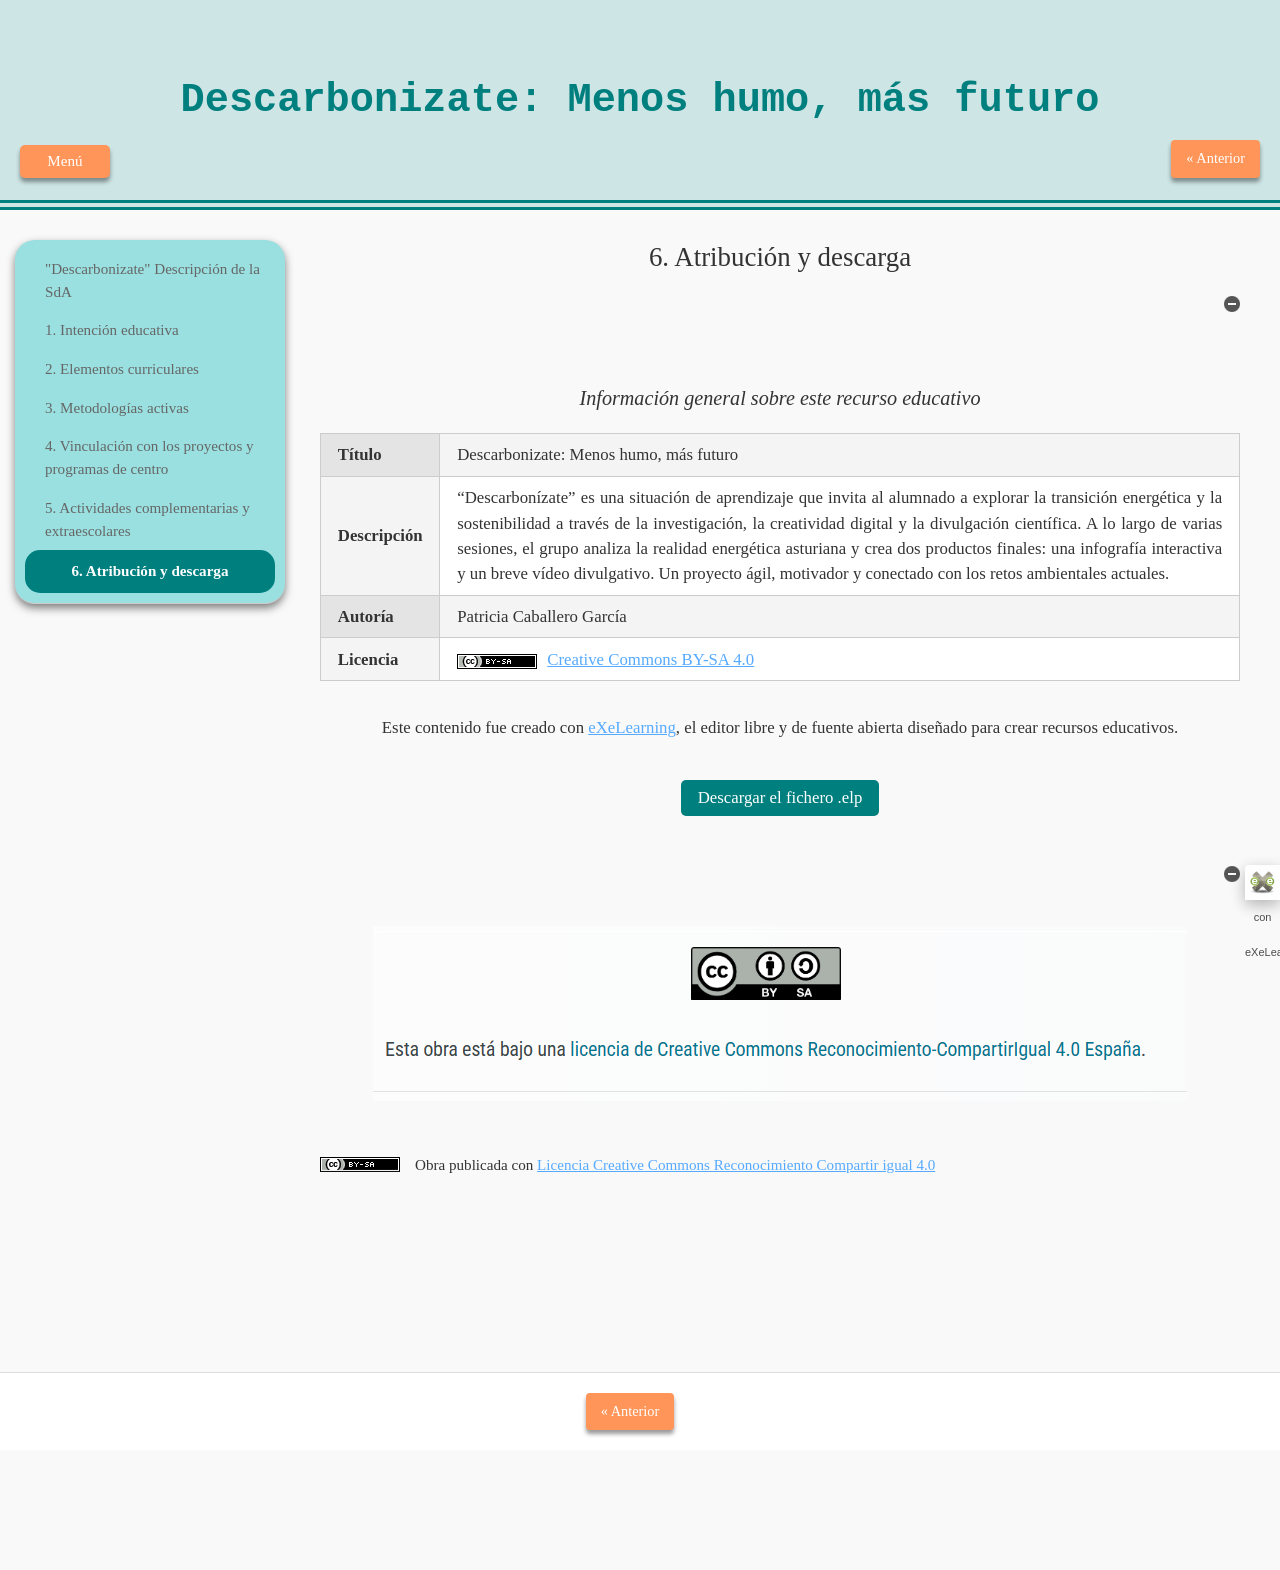
<file: 6_atribucin_y_descarga.html>
<!doctype html>
<html lang="es">
<head>
<link rel="stylesheet" type="text/css" href="base.css" />
<link rel="stylesheet" type="text/css" href="content.css" />
<link rel="stylesheet" type="text/css" href="nav.css" />
<meta http-equiv="content-type" content="text/html;  charset=utf-8" />
<title>6. Atribución y descarga | Descarbonizate: Menos humo, más futuro </title>
<link rel="shortcut icon" href="favicon.ico" type="image/x-icon" />
<meta name="author" content="Patricia Caballero García" />
<link rel="license" type="text/html" href="http://creativecommons.org/licenses/by-sa/4.0/" />
<meta name="generator" content="eXeLearning 2.9 - exelearning.net" />
<!--[if lt IE 9]><script type="text/javascript" src="exe_html5.js"></script><![endif]-->
<script type="text/javascript" src="exe_jquery.js"></script>
<script type="text/javascript" src="common_i18n.js"></script>
<script type="text/javascript" src="common.js"></script>
<link rel="stylesheet" type="text/css" href="download-package.css" />
<meta name="viewport" content="width=device-width, initial-scale=1" />
    </head>
<body class="exe-web-site" id="exe-node-9"><script type="text/javascript">document.body.className+=" js"</script>
<div id="content">
<p id="skipNav"><a href="#main" class="sr-av">Saltar la navegación</a></p>
<header id="header" ><div id="headerContent">Descarbonizate: Menos humo, más futuro</div></header>
<nav id="siteNav">
<ul>
   <li><a href="index.html" class="daddy main-node">"Descarbonizate" Descripción de la SdA</a></li>
   <li><a href="1_intencin_educativa.html" class="no-ch">1. Intención educativa</a></li>
   <li><a href="2_elementos_curriculares.html" class="no-ch">2. Elementos curriculares</a></li>
   <li><a href="3_metodologas_activas.html" class="no-ch">3. Metodologías activas</a></li>
   <li><a href="4_vinculacin_con_los_proyectos_y_programas_de_centro.html" class="no-ch">4. Vinculación con los proyectos y programas de centro</a></li>
   <li><a href="5_actividades_complementarias_y_extraescolares.html" class="no-ch">5. Actividades complementarias y extraescolares</a></li>
   <li id="active"><a href="6_atribucin_y_descarga.html" class="active no-ch">6. Atribución y descarga</a></li>
</ul>
</nav>
<div id='topPagination'>
<nav class="pagination noprt">
<a href="5_actividades_complementarias_y_extraescolares.html" class="prev"><span><span>&laquo; </span>Anterior</span></a>
</nav>
</div>
<div id="main-wrapper">
<section id="main">
<header id="nodeDecoration"><h1 id="nodeTitle">6. Atribución y descarga</h1></header>
<article class="iDevice_wrapper download-packageIdevice" id="id17">
<div class="iDevice emphasis0">
<div class="block iDevice_content" id="ta17_136_2">
<div class="exe-download-package-instructions"><table class="exe-table"><caption>Información general sobre este recurso educativo</caption>
<tbody>
<tr>
<th>Título</th>
<td>Descarbonizate: Menos humo, más futuro</td>
</tr>
<tr>
<th>Descripción</th>
<td style="text-align: justify;">“Descarbonízate” es una situación de aprendizaje que invita al alumnado a explorar la transición energética y la sostenibilidad a través de la investigación, la creatividad digital y la divulgación científica. A lo largo de varias sesiones, el grupo analiza la realidad energética asturiana y crea dos productos finales: una infografía interactiva y un breve vídeo divulgativo. Un proyecto ágil, motivador y conectado con los retos ambientales actuales.</td>
</tr>
<tr>
<th>Autoría</th>
<td>Patricia Caballero García</td>
</tr>
<tr>
<th>Licencia</th>
<td><a class="cc cc-by-sa" href="https://creativecommons.org/licenses/by-sa/4.0/" rel="license"><span></span>Creative Commons BY-SA 4.0</a></td>
</tr>
</tbody>
</table>
<p style="text-align: center;">Este contenido fue creado con <a href="http://exelearning.net/">eXeLearning</a>, el editor libre y de fuente abierta diseñado para crear recursos educativos.</p></div><p class="exe-download-package-link"><a href="SdA_B2_1.0.elp" style="background-color:#007f7f;color:#ffffff;">Descargar el fichero .elp</a></p>
</div>
</div>
</article>
<article class="iDevice_wrapper textIdevice" id="id13">
<div class="iDevice emphasis0" >
<div id="ta13_132_2" class="block iDevice_content">
<div class="exe-text"><p><img src="Creative.png" width="814" height="175" style="vertical-align: middle; display: block; margin-left: auto; margin-right: auto;" /></p></div>
</div>
</div>
</article>
<div id="packageLicense" class="cc cc-by-sa">
<p><span>Obra publicada con</span> <a rel="license" href="http://creativecommons.org/licenses/by-sa/4.0/">Licencia Creative Commons Reconocimiento Compartir igual 4.0</a></p>
</div>
</section>
</div>
<div id='bottomPagination'>
<nav class="pagination noprt">
<a href="5_actividades_complementarias_y_extraescolares.html" class="prev"><span><span>&laquo; </span>Anterior</span></a>
</nav>
</div>
</div>
<p id="made-with-eXe"><a href="https://exelearning.net/" target="_blank" rel="noopener"><span>Creado con eXeLearning<span> (Ventana nueva)</span></span></a></p><script type="text/javascript" src="_style_js.js"></script></body></html>
</file>
<file: base.css>
/*
eXe
Copyright 2004-2006, University of Auckland
Copyright 2004-2007 eXe Project, New Zealand Tertiary Education Commission
base style sheet for all themes
*/
body{margin:0;padding:0 10px 10px 10px;font-family:arial,verdana,helvetica,sans-serif;font-size:.8em}#header{text-align:left;height:50px;padding-left:20px;font-size:2.2em;font-weight:bold}a{text-decoration:none}a:hover,a:focus{text-decoration:underline}img.submit,img.help,img.info,img.gallery{border:0}li{list-style-position:inside}#nodeDecoration{padding:.1em;border-bottom:0;text-align:right}.block,.feedback{display:block;padding-top:.25em;padding-bottom:.25em}.feedback{font-family:times,serif;font-size:120%}.feedback-button p{margin:0}.emphasis0{padding-left:0;margin:0}.iDeviceTitle{font-weight:bold;position:relative;top:-18px}input.feedbackbutton{margin-top:10px;margin-bottom:10px}.popupDiv{background-color:#EDEFF0;border:2px solid #607489;padding:0 4px 4px 4px;margin-left:15px;text-align:left;z-index:99;border-radius:3px}.popupDivLabel{text-align:center;font:message-box;font-weight:bold;color:#fff;cursor:move;margin:0 -4px;background-image:url(popup_bg.gif)}@media print{.feedback{display:block!important}.feedback.iDevice_solution a{text-decoration:none;color:inherit}.iDevice_solution li span{display:none}div.node,article.node{page-break-after:always}.external-iframe{display:none}.external-iframe-src{display:block!important;margin:2em 0;font-size:.95em;text-align:center}#made-with-eXe{display:none}}.external-iframe{border:0}.iDevice a,#siteFooter a,#packageLicense a,.toggle-idevice a{text-decoration:underline}.iDevice a:hover,#siteFooter a:hover,#packageLicense a:hover,.toggle-idevice a:hover{text-decoration:none}.pre-code{background:#112C4A;color:#E7ECF1;font-family:Monaco,Courier,monospace;border-radius:9px;font-size:12px;margin:2em 1em;overflow:auto;padding:20px}.iDevice_content{position:relative;max-width:100%}.exe-epub3 .iDevice_content{position:static}.iDevice_header{background-position:0 50%;background-repeat:no-repeat}.iDevice_header.iDevice_header_noIcon{background-image:none;padding:5px 0}.TrueFalseIdevice label{white-space:nowrap;margin-right:1em;line-height:1.7em}.cloze-activity-form input[type='text']{max-width:calc(100% - .45em)}.exe-dl{margin-bottom:2em;margin-left:1.5em}.exe-dl dt{font-weight:bold}.exe-dl dd{margin:1em 1.5em}.js .exe-dl dt{margin:1.2em 0 0 0}.exe-dl dt a{text-decoration:underline}.exe-dl .icon{font-family:Arial,sans-serif;display:block;width:20px;height:20px;font-size:16px;margin-right:1em;line-height:20px;text-align:center;float:left;border-radius:2px;position:relative}@media all and (min-width:1px){.exe-dl dt a{align-items:center;display:flex;text-decoration:none}.exe-dl .icon{height:18px;line-height:18px;width:18px;padding:1px;font:18px monospace;font-weight:bold;display:flex;justify-content:center;align-items:center}}.exe-dl-toggler{height:20px;margin:1.5em}.exe-dl-toggler a{margin-left:0;font-weight:bold}.js .exe-dl dd{display:none;padding-left:0;margin:1em 1em 1em 37px}.exe-math{display:block;margin:2em 0}.exe-math,.MathJax_Display{text-align:left!important}.exe-math.position-center,.position-center .MathJax_Display,[style*="text-align: center"] .MathJax_Display{text-align:center!important}.exe-math.position-right,.position-right .MathJax_Display,[style*="text-align: right"] .MathJax_Display{text-align:right!important}.js .show-image .exe-math-code,.js .show-code .exe-math-img{display:none}.exe-math-links{font-size:.85em}.exe-math-inline{display:inline;margin:0 .1em!important}.exe-figure{margin:2em 0;max-width:100%}.position-center{margin:2em auto}.position-right{margin:2em 0 2em auto}.float-left{float:left;margin:.5em 1.5em 1em 0}.float-right{float:right;margin:.5em 0 1em 2em}.figcaption{padding-top:.2em}.figcaption.header{padding-top:0;padding-bottom:.2em}.exe-layout-2-cols,.exe-layout-3-cols{width:100%}.exe-layout-2-cols .exe-col{float:left;width:49%}.exe-layout-2-cols .exe-col-1{padding-right:1%}.exe-layout-2-cols .exe-col-2{padding-left:1%}.exe-layout-2-30-70 .exe-col{width:69%}.exe-layout-2-30-70 .exe-col-1{width:29%}.exe-layout-2-70-30 .exe-col{width:29%}.exe-layout-2-70-30 .exe-col-1{width:69%}.exe-layout-3-cols .exe-col{float:left;width:32%}.exe-layout-3-cols .exe-col-1,.exe-layout-3-cols .exe-col-2{padding-right:2%}.exe-block-warning{background:#FCF8E3;color:#796034;border:1px solid #FAEBCC;padding:0 1em;border-radius:4px}p.exe-block-warning{padding:1em}.exe-block-alert{background:#ffc;color:#855000;border:1px solid #FFF099;padding:0 1em;border-radius:4px}p.exe-block-alert{padding:1em}.exe-block-danger{background:#FEF0EF;color:#973C3B;border:1px solid #F3DADD;padding:0 1em;border-radius:4px}p.exe-block-danger{padding:1em}.exe-block-info{background:#E1F1F9;color:#2B627D;border:1px solid #C9EDF4;padding:0 1em;border-radius:4px}p.exe-block-info{padding:1em}.exe-block-success{background:#E5F3E0;color:#336634;border:1px solid #DEEDD1;padding:0 1em;border-radius:4px}p.exe-block-success{padding:1em}.exe-block-warning a{color:#4F360A}.exe-block-alert a{color:#5B2600}.exe-block-danger a{color:#6D1211}.exe-block-info a{color:#063853}.exe-block-success a{color:#093C0A}div.exe-block-warning,div.exe-block-alert,div.exe-block-danger,div.exe-block-info,div.exe-block-success{margin:1em 0}.js a.exe-enlarge{position:relative;display:block}.exe-enlarge-icon{display:none;width:30px;height:30px;position:absolute;top:50%;left:50%;margin:-15px 0 0 -15px;border-radius:15px;background:#333;z-index:10;box-shadow:0 0 7px 0 #DDD}.exe-enlarge-icon b{width:30px;height:30px;line-height:30px;text-align:center;display:block;font-size:1.3em;color:#FFF}.exe-enlarge-icon b:before{content:"+"}.js a.exe-enlarge:hover img,.js a.exe-enlarge:focus img{opacity:.7;filter:alpha(opacity=70)}a.exe-enlarge:hover .exe-enlarge-icon,a.exe-enlarge:focus .exe-enlarge-icon{display:block;*display:none}.exe-clear{overflow:auto}.toggle-idevice,.exe-hidden,.js-required,.js .js-hidden,.exe-mindmap-code{display:none}.js .js-required{display:block}#packageLicense{text-align:center}.js #main .iDevice_hint_title{font-size:1em;margin-top:0;font-weight:normal;*margin-top:1em}.iDevice_hint{margin-bottom:1.5em}.iDevice_hint_title a{background-repeat:no-repeat;background-position:0 50%;padding-left:23px;text-decoration:none}.iDevice_hint_content{padding:0 23px}.iDevice_answer{overflow:hidden;*margin:1.5em 0}.iDevice_answer{overflow:hidden}.iDevice_answer p{margin-top:0}.iDevice_answer-field{width:2.5em;float:left}.js .iDevice_answer-content,.js .iDevice_answer-feedback{padding-left:2.5em}.hidden-idevice .image_text{display:none}abbr[title],acronym[title]{text-decoration:none;border-bottom:1px dotted}.pagination.page-counter{text-align:center}.pagination.noprt .sep{display:none}.pagination.noprt .page-counter{margin-right:20px}#topPagination .page-counter{margin-left:20px;margin-right:0}#skipNav{margin:0;position:absolute;width:100%}.sr-av,.js .js-sr-av,#skipNav a,.exe-hidden-accessible,.js .exe-tooltip-text{position:absolute;overflow:hidden;clip:rect(0 0 0 0);clip:rect(0,0,0,0);height:0}#skipNav a{background:#333;color:#fff;padding:.4em .85em}#skipNav a:active,#skipNav a:focus{position:static;overflow:visible;clip:auto;height:auto}.exe-table{margin:2em auto;max-width:100%;border:1px solid #CCC;border-collapse:collapse;border-spacing:0}.exe-table tr{background:#fff}.exe-table caption{padding:.5em 0;text-align:center;font-style:italic}.exe-table td,.exe-table th{border:1px solid #CCC;margin:0;padding:.5em 1em}.exe-table thead{background:#ddd;color:#000;text-align:left}.exe-table tr:nth-child(2n-1) td,.exe-table tbody tr:nth-child(2n-1) th{background:#F4F4F4}.exe-table tbody tr:nth-child(2n) th{background:#F4F4F4}.exe-table tbody tr:nth-child(2n-1) th{background:#E4E4E4}.exe-table thead+tbody tr:nth-child(2n) th{background:#fff}.exe-table thead+tbody tr:nth-child(2n-1) th{background:#F4F4F4}.exe-table-minimalist{margin:2em auto;border-collapse:collapse}.exe-table-minimalist tr{background:#fff}.exe-table-minimalist thead th{color:#000;padding:.6em 1.5em .6em .8em;border-bottom:2px solid #CCC;text-align:left}.exe-table-minimalist td,.exe-table-minimalist tbody th{border-bottom:1px solid #ccc;color:#555;padding:.5em 1.5em .5em .8em}.exe-table-minimalist tbody tr:hover td,.exe-table-minimalist tbody tr:hover th{color:#222}.exe-table-minimalist tr:nth-child(2n-1) td,.exe-table-minimalist tbody tr:nth-child(2n-1) th{background:#F9F9F9}.exe-table-minimalist caption{text-align:center;font-style:italic;border-bottom:2px solid #CCC;padding:.6em 0}.exe-table-responsive{display:block;overflow-x:auto;border:none}.exe-table-responsive,.exe-table-responsive th,.exe-table-responsive tr,.exe-table-responsive td{width:auto!important}body .qtip{font-size:.85em;line-height:1.5em}.qtip .exe-tooltip-text{position:relative;overflow:auto;clip:auto;height:auto}ol.auto-numbered{counter-reset:item}.auto-numbered ol{counter-reset:item}.auto-numbered li{display:block}.auto-numbered li:before{content:counters(item,".") ".- ";counter-increment:item}.exe-quote-cite cite{display:block;text-align:right;margin-top:-.5em}.exe-link-data{font-size:.8em;margin:0 .2em}.exe-link-data abbr{cursor:help}.styled-qc{font-family:Georgia,serif;font-style:italic;margin:1.5em 2.5em;padding:.25em 3.5em;position:relative}.styled-qc:before{display:block;content:"\201C";font-size:5em;position:absolute;left:0;top:-20px}.js .pbl-task-info{visibility:hidden}.pbl-task-info dt{float:left;font-weight:bold;margin-right:.5em}.pbl-task-info{overflow:hidden;margin:1em 0 1.5em 20px;width:auto;float:right;text-align:right}.pbl-task-info dt{margin:0;float:left;clear:left;width:150px}.pbl-task-info dd{margin:0 0 0 150px;text-align:left;padding-left:.5em}.pbl-task-info dd:after{content:'';display:block;clear:both}.pbl-task-description{clear:both}iframe,object,embed{max-width:100%}img,video{max-width:100%;height:auto}@media all and (max-width:992px){.exe-layout-3-cols .exe-col{float:none;width:100%;padding:0}.exe-layout-3-cols .exe-col .exe-figure{margin:2em auto}}@media all and (max-width:780px){.styled-qc{margin:1.5em .5em}.exe-layout-2-cols .exe-col{float:none;width:100%;padding:0}.exe-layout-2-cols .exe-col .exe-figure{margin:2em auto}}#exe-client-search-form{text-align:right;margin-bottom:2em}#exe-client-search-form p{margin:0}#exe-client-search-text{border:1px solid #ddd;padding:5px 10px;width:250px;max-width:60%}#exe-client-search-submit{border:1px solid #ddd;padding:5px 10px;background:#ddd;margin-left:-.4em;color:#333}.exe-client-search-results #nodeTitle,.exe-client-search-results .iDevice_wrapper,#exe-client-search-results,#exe-client-search-reset{display:none}.exe-client-search-results #exe-client-search-results{display:block}.exe-client-search-results #exe-client-search-reset{display:inline;line-height:2em}#exe-client-search-results p{margin-top:1.5em}#exe-client-search-results ul{margin:1.5em 1.5em 3em 1.5em;padding:0;list-style:none}#main #exe-client-search-results li{list-style-image:none;margin-bottom:1.5em}#exe-client-search-results a{font-size:1.15em}.exe-client-search-result{background:yellow}.exe-client-search-read-more{font-size:.7em;margin-left:.2em}#exe-client-search-reset{margin-left:.5em}@media all and (max-width:700px){#exe-client-search-form{text-align:center}}@media all and (max-width:600px){.exe-client-search-results #exe-client-search-reset{display:block;margin:1em 0 0 0}}#made-with-eXe{margin:0;position:fixed;bottom:0;right:0}#made-with-eXe a{text-decoration:none;box-shadow:rgba(0,0,0,0.35) 0 5px 15px;border-top-left-radius:4px;color:#222;font-size:11px;font-family:Arial,sans-serif;line-height:35px;width:35px;height:35px;background:#fff url(exe_powered_logo.png) no-repeat 0 50%;display:block;background-size:auto 23px;text-decoration:none;transition:.5s;opacity:.8}#made-with-eXe span{padding-left:35px;padding-right:5px}#made-with-eXe span span{position:absolute;overflow:hidden;clip:rect(0 0 0 0);clip:rect(0,0,0,0);height:0}#made-with-eXe a:hover{width:auto;padding:0 5px;background-position:5px 50%;opacity:1}
</file>
<file: content.css>
/* eXeLearning Style Designer Compatible Style */
html{font-size:105%}
body{font:100%/1.5 'Open Sans',Arial,Verdana,Helvetica,sans-serif;padding:15px;margin:0;text-align:left}
h2{font-size:1.3em}
h3{font-size:1.2em}
h4{font-size:1.1em}
h5{font-size:1em}
p{margin:1em 0}
.score.js-feedback{margin-bottom:1em}
#header,#emptyHeader,#nodeDecoration{padding:0 20px;height:auto!important;height:120px;min-height:120px;font-size:1.6em;font-weight:300;border-style:1px;border-width:1px}
#headerContent{padding-top:70px}
#header h1,#nodeDecoration h1{margin:-.5em 0 1em 0;font-size:1em;text-align:left}
#nodeDecoration{margin-bottom:15px}
 /* Single page */.nodeDecoration h1{font-size:1.5em}
/* iDevices */.iDevice{margin:20px 0 30px 0}
.iDevice_header{letter-spacing:.5px;padding:.5em 40px .5em 0;height:auto!important;height:1.7em;min-height:1.7em;position:relative}
.iDevice_header[style]{background-image:none!important}
.iDeviceTitle{font-size:1.3em;vertical-align:bottom;top:auto;display:inline-block;font-weight:300;padding:0 10px 0 35px;background-repeat:no-repeat;background-position:0 50%;margin:0}
.iDevice_header_noIcon .iDeviceTitle{background-image:none;padding-left:20px}
.iDeviceTitle{*display:inline;*line-height:2em}
/* IE6, IE7 */.iDevice_inner{padding:10px 20px;border-width:1px;border-style:solid;border-radius:5px}
/* Clearfix */.iDevice_content{overflow:auto}
.FileAttachIdeviceInc .iDevice_content{margin-bottom:-.5em}
/* Hide/Show iDevice */.toggle-idevice{display:block;margin:0;text-align:right}
.iDevice_header .toggle-idevice{position:absolute;top:14px;right:0}
.toggle-idevice a{display:inline-block;width:16px;height:16px;background:url(_style_icons.png) no-repeat -50px -50px;outline:none}
.toggle-idevice .show-idevice{background-position:0 -50px}
.toggle-idevice span{position:absolute;overflow:hidden;clip:rect(0,0,0,0);height:0}
.toggle-idevice a:hover,.toggle-idevice a:focus{filter:alpha(opacity=100);opacity:1}
/* iDevice title with background-color */input.feedbackbutton{margin:0}
.iDevice_header{border-width:1px;border-style:solid;padding-left:13px;border-top-left-radius:5px;border-top-right-radius:5px}
.hidden-idevice .iDevice_header{border-radius:5px}
.iDevice_header .toggle-idevice{margin-right:15px}
.iDevice_inner{border-top-right-radius:0;border-top-left-radius:0;border-top:0}
.ExternalUrlIdevice iframe{border:0}
/* Reset base.css */.block,.feedback{padding:0}
.feedback{font-family:inherit;font-size:1em}
li{list-style-position:outside}
.styled-qc{margin-top:2.5em}
.exe-dl .icon,.exe-dl-toggler a{width:24px;height:24px;border-radius:12px}
.exe-dl-toggler a{line-height:22px}
.js .exe-dl dd{margin-left:44px}
.exe-enlarge-icon b{font-size:1.2em}
/* Forms */input,select{font-size:1em;font-family:inherit}
.iDevice_hint_title a{padding-left:25px}
.iDevice_buttons input{font-size:1em;margin-right:.5em;padding:.15em .45em}
.MultichoiceIdevice .feedback p:first-child{margin-top:0}
.MultichoiceIdevice .activity-form,.MultiSelectIdevice .activity-form{margin-bottom:1em}
.TrueFalseIdevice .activity-form{margin-top:1.5em}
.TrueFalseIdevice .activity-form:first-child{margin-top:0}
.TrueFalseIdevice label{margin:0 1em}
.MultichoiceIdevice input[type=radio],.MultiSelectIdevice input[type=checkbox],.QuizTestIdevice input[type=radio]{width:16px;height:16px;margin:5px 0 0 12px}
.custom-inputs .iDevice_answer-field{width:40px}
.custom-inputs  .iDevice_answer-content,.custom-inputs  .iDevice_answer-feedback{padding-left:55px}
.custom-inputs  .iDevice_answer-content{padding-top:4px}
.styledRadio,.styledCheckbox{margin-left:12px}
.MultichoiceIdevice .feedback{margin-top:1em}
.right-option,.wrong-option{font-style:italic}
.readingIdevice .iDevice_content:first-child p:last-child,.CasestudyIdevice .iDevice_content:first-child p:last-child{margin-bottom:0}
.readingIdevice .feedbackbutton,.CasestudyIdevice .feedbackbutton,.ReflectionIdevice .feedbackbutton{margin:.5em 0 1em 0}
.TrueFalseIdevice .exe-radio-option.styledRadio{display:inline-block;vertical-align:middle;margin:-2px 5px 0 0}
/* Licenses */#packageLicense{margin:2.5em 0 1.5em 0;text-align:left;line-height:1.2em;font-size:.9em}
#packageLicense.cc{padding-left:95px;background:url(_style_licenses.png) no-repeat 0 0}
#packageLicense.cc-by-sa{background-position:0 -100px}
#packageLicense.cc-by-nd{background-position:0 -200px}
#packageLicense.cc-by-nc{background-position:0 -300px}
#packageLicense.cc-by-nc-sa{background-position:0 -400px}
#packageLicense.cc-by-nc-nd{background-position:0 -500px}
#packageLicense.cc-0{background-position:0 -600px}
#siteFooter{padding:20px}
/* Download package iDevice */.download-packageIdevice .exe-download-package-link a{background:#333}
/* Lightbox */.lightboxOverlay{filter:progid:DXImageTransform.Microsoft.Alpha(Opacity=95);opacity:0.95}
#lightbox .lb-caption{font-size:1em}
/* Effects - iDevices with emphasis */.emphasis1 .exe-fx .fx-C2,.emphasis1 .exe-fx .fx-C2 a,.emphasis1 .fx-pagination a{background:#ededed;}
@media print {    div.node{page-break-after:auto}
 /* base.css */    .iDevice{margin-bottom:20px}
	html body{background:#fff;color:#000;font-size:11pt}
	@page{margin:1.5cm}
	/* Uncomment this to print URL after links:	a{font-weight:bolder;text-decoration:none!important}
	a[href^=http]:after{content:" <" attr(href) "> "}
	*/	#main .iDeviceTitle{background:none;padding-left:0}
	body #header,body #emptyHeader,body #nodeDecoration{height:auto!important;min-height:0;border:none;padding:0}
	body #headerContent{padding-top:40px}
	#packageLicense.cc{padding-left:0;text-align:center}
	.toggle-idevice{display:none}
}
/* eXeLearning Style Designer */.iDevice_header{border-color:#dddddd;}
.iDevice_inner{/*emBGColor*/background-color:#ffffff;border-color:/*emBorderColor*/#dddddd;}
.iDevice_inner a{/*emAColor*/color:#56aaff;}
.iDeviceTitle{background-image:url(icon_star.png);}
.activityIdevice .iDeviceTitle{background-image:url(icon_assignment.png);}
.readingIdevice .iDeviceTitle{background-image:url(icon_unread.png);}
.FileAttachIdeviceInc .iDeviceTitle{background-image:url(icon_download.png);}
.WikipediaIdevice .iDeviceTitle{background-image:url(icon_description.png);}
.ListaIdevice .iDeviceTitle,.QuizTestIdevice .iDeviceTitle,.MultichoiceIdevice .iDeviceTitle,.TrueFalseIdevice .iDeviceTitle,.MultiSelectIdevice .iDeviceTitle,.ClozeIdevice .iDeviceTitle{background-image:url(icon_question.png);}
.preknowledgeIdevice .iDeviceTitle{background-image:url(icon_announcement.png);}
.GalleryIdevice .iDeviceTitle{background-image:url(icon_media.png);}
.objectivesIdevice .iDeviceTitle{background-image:url(icon_info.png);}
.ReflectionIdevice .iDeviceTitle{background-image:url(icon_account.png);}
body{/*fontFamily*/font-family:Georgia, "Times New Roman", Times, serif;/*bodyColor*/color:#333333;/*contentBGColor*/background-color:#f9f9f9;}
a{/*aColor*/color:#56aaff;}
#header,#emptyHeader,#nodeDecoration{height:auto!important;/*headerHeight*/height:200px;min-height:200px;/*headerBGColor*/background-color:#cee5e5;border:1px solid /*headerBorderColor*/#dddddd;}
#headerContent{/*headerTitleTopMargin*/padding-top:70px;/*headerTitleFontFamily*/font-family:"Courier New", Courier, monospace;/*headerTitleColor*/color:#007f7f;/*headerTitleAlign*/text-align:center;/*headerTitleFontSize*/font-size:150%;}
#siteFooter{border:1px solid /*footerBorderColor*/#dddddd;/*footerBGColor*/background-color:#ffffff;}
/* eXeLearning Style Designer (custom CSS) */
.pagination {
    display: flex;
    justify-content: center; /* Centra los botones horizontalmente */
    gap: 10px;              /* Añade espacio entre ellos */
    margin: 120px 0;
}

.pagination a.prev, 
.pagination a.next {
    background-color: #FF9558 !important; /* Cambia este color (azul oscuro) */
    color: #ffffff !important;           /* Color del texto (blanco) */
    border: px solid #1a252f !important; /* Color del borde */
    padding: 8px 15px !important;        /* Tamaño del botón */
    text-decoration: none !important;    /* Quita el subrayado */
    border-radius: 4px !important;       /* Bordes redondeados */
box-shadow: 0px 4px 4px rgba(0, 0, 0, 0.4);
}

/* Color cuando pasas el ratón por encima (Efecto Hover) */
.pagination a.prev:hover, 
.pagination a.next:hover {
    background-color: #555555 !important; /* Un tono más claro al pasar el ratón */
    color: #ffffff !important;           /* Texto en amarillo al pasar el ratón */
}

#header {
    border-bottom: 10px double #007f7f !important;
    display: block !important;
}

#nodeTitle {
    font-weight: normal !important;
text-align: center !important;
}
#header {
    font-weight: bold !important;
}
</file>
<file: nav.css>
/* eXeLearning Style Designer Compatible Style */
body{padding:0;text-align:center}
#content{width:100%;margin:0 auto;text-align:left;position:relative;border-style:solid;border-width:0}
#main-wrapper{padding-bottom:1.5em;width:100%;*width:auto}
/* * is for IE6 and IE7 */#main{padding:20px 40px 30px 320px;height:auto!important;height:200px;min-height:200px;*padding-left:0}
.no-nav #main-wrapper{width:100%}
.no-nav #main{padding:20px 20px 0 20px}
#header,#emptyHeader{border-top-width:0;border-right-width:0;border-left-width:0}
#headerContent{overflow:hidden;white-space:nowrap;text-overflow:ellipsis;min-height:1.1em}
#nodeDecoration{background:none;padding:0;border:none;margin:20px 0;height:auto;min-height:0}
#nodeTitle{font-weight:300}
.iDevice_wrapper{margin-top:-10px}
/* Menú */#siteNav{width:280px;float:left;margin-right:40px}
#siteNav ul,#siteNav li{margin:0;padding:0;list-style:none}
#siteNav .other-section{display:none}
#siteNav a{display:block;padding:8px 10px 8px 20px;border-width:0 0 1px 0;border-style:solid}
#siteNav .active{font-weight:bold;text-decoration:underline}
#siteNav ul ul a{padding-left:35px;font-size:.95em}
#siteNav ul ul ul a{padding-left:60px}
#siteNav .daddy span{display:none}
/* IE6 */* html #siteNav a{display:inline-block;width:250px}
* html #siteNav ul ul a{width:235px}
* html #siteNav ul ul ul a{width:190px}
* html #main{padding:20px 20px 0 0}
#siteFooter{padding:0 20px 20px 20px;border:0}
/* Pagination */.pagination{text-align:right;border-top:1px solid;font-size:.95em;padding:20px 0}
.pagination .sep{display:none}
.pagination a{display:inline-block;padding:5px 10px;border-radius:5px;margin-left:20px}
.pagination a:hover,.pagination a:focus{text-decoration:none}
#topPagination{position:absolute;top:0;right:20px}
#topPagination .pagination{border:none}
#bottomPagination{clear:both}
#bottomPagination a{margin:0 20px 0 0}
.page-counter{padding:5px 0;display:inline-block}
/* Autoclear */#content{overflow:auto}
/* Hide/Show/Skip navigation */#nav-toggler{margin:0;position:absolute;top:20px;left:20px;font-size:.95em}
#nav-toggler a,#skipNav a{padding:5px 10px;border-radius:5px}
#nav-toggler a{display:block}
#nav-toggler a:hover{text-decoration:none}
#skipNav{z-index:100px;padding-top:15px;text-align:center}
/* Search bar */#exe-client-search-text{border-top-left-radius:5px;border-bottom-left-radius:5px}
#exe-client-search-submit{border-top-right-radius:5px;border-bottom-right-radius:5px}
@media screen and (max-width: 980px) {	.exe-web-site #content{width:100%;border:0;box-shadow:none}
	#main{padding:20px 30px 0 280px}
	#siteNav{width:250px;margin-right:30px}
}
@media all and (max-width: 700px) {	#headerContent{font-size:.7em;white-space:normal;padding-bottom:.5em}
	#siteNav{float:none;width:100%;padding:0}
	#siteNav{line-height:1.5em;margin-bottom:15px}
	#main-wrapper{width:100%;float:none}
    	#main,.no-nav #main{padding:10px 20px 0 20px}
    	#content .exe-col{float:none;width:100%;padding:0}
	#bottomPagination{text-align:center;height:35px;position:relative}
	#bottomPagination .prev{position:absolute;left:20px}
	#bottomPagination .next{position:absolute;right:0}
	#siteNav{border-top:1px solid}
}
@media print{	#siteNav,#nav-toggler,.noprt,.toggle-idevice{display:none}
	body #main,body.no-nav #main{padding:20px 0}
	body #content{background:#FFF}
	#headerContent{white-space:normal;text-overflow:normal;font-weight:bold}
}
/* eXeLearning Style Designer */#content{/*contentBGColor*/background-color:#f9f9f9;}
.pagination a,#nav-toggler a,#skipNav a{/*nav2BGColor*/background-color:#007f7f;/*nav2AColor*/color:#ffffff;}
.pagination a:hover,.pagination a:focus,#nav-toggler a:hover{/*nav2HoverBGColor*/background-color:#555555;}
body{/*bodyBGColor*/background-color:#ffffff;}
#topPagination .page-counter{color:#007f7f;}
#siteNav,.pagination a,#skipNav,#nav-toggler{/*navFontSize*/font-size:90%;}
#siteNav,#siteNav a{/*navBGColor*/background-color:#9ae0e0;/*navAColor*/color:#666666;/*navBorderColor*/border-color:#007f7f;}
@media screen and (min-width: 701px) and (max-width: 1015px){#siteNav,#siteNav ul{background-color:#9ae0e0;border-color:#007f7f;}
#siteNav li{background-color:#9ae0e0;}
}
#siteNav a:hover,#siteNav a:focus,#siteNav a.active{/*navHoverBGColor*/background-color:#2db7b7;/*navAHoverColor*/color:#ffffff;}
@media screen and (min-width: 701px) and (max-width: 1015px){#siteNav li:hover,#siteNav li.sfhover{background-color:#2db7b7;}
}
.pagination{border-color:#dddddd;}
#bottomPagination{background-color:#ffffff;}
/* eXeLearning Style Designer (custom CSS) */

.pagination .print-page{
display:none;
}
#siteNav {
    border-radius: 20px;
    -moz-border-radius: 20px; /* Compatibilidad */
    -webkit-border-radius: 20px; /* Compatibilidad */
}
#siteNav {
    width: 250px; /* Cambia este valor para mayor/menor ancho */
    float: left;
}

/* Ajustar el área de contenido principal para que no se superponga */
#main {
    margin-left: px; /* Ajustar según el ancho del menú + espacio */
}
#siteNav {
    margin-top: 30px;       /* Separa del encabezado */
    margin-bottom: 100px;    /* Separa del contenido */
margin-right: 30px;
    padding: 10px;          /* Espaciado interno */
    border-top: 1px solid #; /* Opcional: línea divisoria */
 margin-left: 15px; /* Ajusta el número de píxeles según necesites */
}
#siteNav {
    /* sombra-horizontal sombra-vertical desenfoque color */
    box-shadow: 0px 4px 8px rgba(0, 0, 0, 0.5);
}

#siteNav a {
    text-decoration: none;
}
#siteNav li {
    border: none !important;
    border-bottom: 0 !important;
}

/* Ocultar posibles líneas divisorias adicionales */
#siteNav ul {
    border: none !important;
}

/* Si hay bordes en los enlaces mismos */
#siteNav a {
    border: none !important;
}

#siteNav li a.active {
    background-color: #007f7f; /* Color de fondo */
    border-radius: 15px;      /* <--- AÑADE ESTA LÍNEA */
    /* Opcional: padding para mejorar la estética */
    padding: 10px 10px;
text-decoration: none;
text-align: center;

}

.toggle-navigation, 
#toggle-nav, 
.nav-toggle {
    position: absolute !important;
    right: -90px !important; /* Lo mueve a la derecha */
    left: auto !important;
    top: 125px !important;
    z-index: 9999 !important;
box-shadow: 0px 4px 4px rgba(0, 0, 0, 0.4);
width: 70px;
text-align: center;
}

/* Color del fondo y del icono del botón de menú */
.toggle-navigation, #toggle-nav, .nav-toggle {
    background-color: #FF9558 !important; /* Cambia este código por tu color de fondo */
    color: #ffffff !important;           /* Color del icono (blanco en este caso) */
    border: none !important;
text-decoration: none;
}

/* Color cuando pasas el ratón por encima (Hover) */
.toggle-navigation:hover {
    background-color: #555555 !important; /* Un tono más oscuro para el efecto hover */

}
#siteNav {
    height: auto !important;         /* Hace que no fuerce una altura fija */
    max-height: 600px !important;    /* Ajusta este valor (en píxeles) a la altura que desees */
    overflow-y: auto !important;     /* Activa el scroll si el contenido supera la altura anterior */
    border-bottom: px solid #ccc;  /* Opcional: marca el final del menú */
}
/* Si quieres que el menú flote y no empuje el resto de la página hacia abajo */
#navContainer {
    height: auto !important;
}


#container {
    background: none !important;
}

/* 2. Ajustamos el menú para que solo ocupe su contenido */
#siteNav {
    height: auto !important;
    min-height: 0 !important;
    padding-bottom: 10px !important;
    border-bottom: 1px solid #ccc; /* Línea opcional para ver dónde termina */
}

/* 3. Aseguramos que el contenedor del menú no fuerce el alto */
#navContainer {
    height:auto !important;
}

/* 4. IMPORTANTE: Si el fondo del menú desaparece, dáselo aquí directamente */
#siteNav {
    background-color: #9ae0e0 !important; /* Cambia el color al que prefieras */
}
</file>
<file: exe_effects.css>
/* Accordion */
.exe-accordion,.exe-accordion *{-webkit-box-sizing:border-box;-moz-box-sizing:border-box;box-sizing:border-box}
.exe-accordion{width:90%;margin:2em 0 2em 5%}
.js .exe-accordion{overflow:hidden;box-shadow:0px 1px 3px rgba(0,0,0,0.25);border-radius:3px;background:#fff;width:96%;margin-left:2%}
.fx-accordion-title,.exe-accordion h2{width:100%;padding:15px;display:inline-block;background:#333;transition:all linear 0.15s;color:#fff}
.fx-accordion-title{border-top:1px solid #fff}
.fx-accordion-title-0{border:none}
#main .exe-accordion h2{border-radius:3px;margin:0;font-size:1em}
.js .exe-accordion h2{padding:0;border:0;display:block;background:none;border-radius:3px}
.js .fx-accordion-title{text-decoration:none}
.fx-accordion-title.active,.fx-accordion-title:hover{/*background:#4c4c4c;*/filter:alpha(opacity=90);opacity:.9;text-decoration:none}
.fx-accordion-section:last-child .fx-accordion-title{border-bottom:none}
.fx-accordion-content{padding:0 15px;display:none}
/* Tabs */
.exe-tabs{margin:2em auto;width:90%}
.js .exe-tabs{width:96%}
.exe-tabs .fx-tabs{margin:0;padding:0;list-style:none;overflow:auto}
.exe-tabs h2{margin-top:2em}
.js .exe-tabs h2{margin-top:.5em}
* html .exe-tabs .fx-tabs{width:100%} /* IE6 */
.exe-tabs .fx-tabs li{display:inline}
.exe-tabs .fx-tabs a{display:block;padding:10px 15px;outline:none;float:left;text-decoration:none}
.exe-tabs .fx-tabs a:hover,.exe-tabs .fx-tabs a:focus{text-decoration:underline}
.fx-tabs .fx-current a{background:#ededed;border-top-left-radius:5px;border-top-right-radius:5px}
.exe-tabs .fx-tab-content{display:none;background:#ededed;padding:15px;border-radius:5px}
.exe-tabs .fx-default-panel{border-top-left-radius:0}
.exe-tabs .fx-tab-content.fx-current{display:block}
/* Pagination */
.exe-paginated{margin:2em auto;width:90%}
.js .exe-paginated{width:96%}
.exe-paginated .fx-pagination{margin:0 0 11px 0;padding:0;list-style:none;text-align:center}
.exe-paginated h2{margin-top:2em}
.js .exe-paginated h2{margin-top:1em}
.fx-pagination li{display:inline;padding:0;margin:0 3px}
.fx-pagination .fx-prev{margin-right:6px}
.fx-pagination a{outline:none;display:inline-block;padding:3px 11px;cursor:pointer;border-radius:5px;background:#ededed;text-decoration:none}
.fx-pagination a:hover,.fx-pagination a:focus{color:inherit;text-decoration:underline}
.fx-prev-next a{font-family:Arial,Verdana,Helvetica,sans-serif}
.fx-pagination .fx-disabled{filter:alpha(opacity=30);opacity:.3}
.fx-pagination .fx-disabled,.fx-pagination .fx-disabled a,.fx-pagination .fx-disabled a:hover{cursor:text;text-decoration:none}
.fx-pagination .fx-current a{background:#333;color:#fff}
.fx-page-content{display:none;background:#ededed;padding:1px 15px .5em 15px;border-radius:5px}
.fx-page-content.fx-current{display:block}
/* Carousel */
.exe-carousel{margin:2em auto;width:90%;position:relative}
.js .exe-carousel{width:96%}
.fx-carousel-pagination{margin:11px 0 0 0;padding:0;list-style:none;text-align:center;overflow:auto}
.exe-carousel h2{margin-top:2em}
.js .exe-carousel h2{margin-top:1em}
.fx-carousel-pagination li{display:inline;padding:0;margin:0 3px}
.fx-carousel-pagination a{outline:none;display:inline-block;padding:3px 11px;border-radius:5px;background:#ededed;text-decoration:none}
.fx-carousel-pagination a:hover,.fx-carousel-pagination a:focus{text-decoration:underline}
.fx-carousel-pagination .fx-disabled{filter:alpha(opacity=30);opacity:.3}
.fx-carousel-pagination .fx-disabled,.fx-carousel-pagination .fx-disabled a,.fx-carousel-pagination .fx-disabled a:hover{cursor:text;text-decoration:none}
.fx-carousel-pagination .fx-current a{background:#333;color:#fff}
.fx-carousel-content{display:none;background:#ededed;padding:1px 15px .5em 15px;border-radius:5px;margin:0 65px}
.fx-carousel-content.fx-current{display:block}
.fx-carousel-pagination li{font-size:.85em}
.fx-carousel-pagination .fx-carousel-prev-next{position:absolute;top:15px;left:0;*left:-10px} /* IE6, IE7 */
.fx-carousel-pagination .fx-carousel-prev-next a{width:50px;height:50px;padding:0;line-height:50px;font-size:25px;font-family:Arial,Verdana,Helvetica,sans-serif;border-radius:25px;text-align:left;text-indent:10px}
.fx-carousel-pagination .fx-carousel-prev-next a:hover{text-decoration:none;color:inherit}
.fx-carousel-pagination .fx-carousel-prev-next a:focus{text-decoration:none}
.fx-carousel-pagination .fx-carousel-next{left:auto;right:0}
.fx-carousel-pagination .fx-carousel-next a{text-indent:14px}
@media all and (max-width: 700px){
	.exe-carousel{margin-top:85px}
	.fx-carousel-content{margin:65px 0 0}
	.fx-carousel-pagination .fx-carousel-prev-next{top:-65px}
}
/* Timeline */
div.fx-timeline-container{border-left:2px solid #333;margin:20px auto;width:95%}
div.fx-timeline-toggler{float:right;margin-right:0;white-space:nowrap}
.fx-timeline-container a.fx-timeline-expand{color:#fff;cursor:pointer;background:#333;border-radius:4px;font-size:.95em;padding:3px 5px;display:block}
.fx-timeline-container a.fx-timeline-expand:hover{filter:alpha(opacity=80);opacity:.8}
div.fx-timeline-major{clear:left;float:left;margin:0 0 12px;width:95%}
.fx-timeline-major h2{cursor:pointer;font-size:1.2em;margin:0 0 10px;padding:4px 4px 4px 20px}
.fx-timeline-major h2:before{content:"—";margin-left:-20px}
.fx-timeline-major h2 a{background:#333;border-radius:4px;color:#fff;line-height:2.3em;padding:5px 10px;text-decoration:none}
div.fx-timeline-minor{clear:left;float:left;margin:0 12px 0 0;padding:4px 4px 4px 0;position:relative}
.fx-timeline-minor h3{clear:left;font-size:1.25em;list-style-type:none;line-height:1.2em;margin:5px 0 12px;padding:0 0 0 24px;white-space:nowrap}
.fx-timeline-major h3:before{content:"‒";margin:0 9px 0 -25px}
.fx-timeline-minor h3 a{color:#333;cursor:pointer;text-decoration:none}
.fx-timeline-major h2 a:hover,.fx-timeline-major h2 a:focus,.fx-timeline-minor h3 a:hover,.fx-timeline-minor h3 a:focus{text-decoration:underline}
.fx-timeline-minor h3 a.closed{font-size:1em}
.fx-timeline-event{padding-left:19px;width:100%}
.fx-timeline-event p{line-height:1.5em;margin:6px 0 10px}
.fx-timeline-container:after,.fx-timeline-event:after{content:".";display:block;clear:both;visibility:hidden;line-height:0;height:0}
.fx-timeline-container,.fx-timeline-event{display:inline-block}
html[xmlns] .fx-timeline-container,html[xmlns] .fx-timeline-event{display:block}
* html .fx-timeline-container,* html .fx-timeline-event{height:1%;overflow:visible}
.fx-static-timeline-container p{margin-left:6px}
.fx-ie-dash{float:left;line-height:3.2em;font-weight:bolder} /* IE<8 */

/* Print version */
@media print{
	.exe-tabs .fx-tabs,
	.exe-paginated .fx-pagination,
	.exe-carousel .fx-pagination{display:none}
	.exe-tabs .fx-tab-content,.exe-paginated .fx-page-content,.exe-carousel .fx-carousel-content{display:block!important;margin-bottom:1.5em}
	.exe-tabs .fx-tab-content h2.sr-av{position:relative;overflow:auto;clip:auto;height:auto}
	body .fx-accordion-title,.exe-accordion h2{background:#fff;color:inherit;font-size:1.4em}
	.fx-accordion-content{display:block}
}

/* ePub */
.exe-epub3 .exe-timeline{background:#fff;color:#333;margin:20px auto;padding:25px;border-radius:5px;border-top-left-radius:0;border-bottom-left-radius:0;border-left:2px solid #555}
.exe-epub3 .exe-timeline h2{background:#555;color:#FFF;padding:5px 20px;border-radius:5px;border-top-left-radius:0;border-bottom-left-radius:0;margin:5px 0 5px -25px;display:inline-block}
.exe-epub3 .exe-timeline h3:before{content:"‒ ";margin:0 5px 0 -25px}

/* Colors (simplified) */
.iDevice .exe-carousel li.fx-C2{background:none}
/* iDevices with emphasis */
.emphasis1 .exe-fx .fx-C1,
.emphasis1 .exe-fx .fx-C1 a{
background:#333;
color:#FFF;
}
.emphasis1 .exe-fx .fx-C2,
.emphasis1 .exe-fx .fx-C2 a,
.emphasis1 .fx-pagination a{
background:#FFF;
}
</file>
<file: download-package.css>
/* Download Package iDevice */
/* 
	Creative Commons icons downloaded from https://creativecommons.org/about/downloads/
	The contents of the https://creativecommons.org/ site is licensed under a Creative Commons Attribution 4.0 International license.
*/
.exe-download-package-instructions .exe-table caption{font-size:1.2em;margin-bottom:.5em}
.exe-download-package-link{text-align:center;margin:2.7em 0 2em 0}
.exe-download-package-link a{padding:.5em 1em;border-radius:5px;background:#4e7106;color:#fff;text-decoration:none}
.exe-download-package-link a:hover,.exe-download-package-link a:focus{text-decoration:underline}
.exe-download-package-instructions a.cc span{display:inline-block;background:url(download-package-licenses.png) no-repeat 0 0;width:90px;height:15px;vertical-align:middle}
.exe-download-package-instructions a.cc-by-sa span{background-position:0 -20px}
.exe-download-package-instructions a.cc-by-nd span{background-position:0 -40px}
.exe-download-package-instructions a.cc-by-nc span{background-position:0 -60px}
.exe-download-package-instructions a.cc-by-nc-sa span{background-position:0 -80px}
.exe-download-package-instructions a.cc-by-nc-nd span{background-position:0 -100px}
</file>
